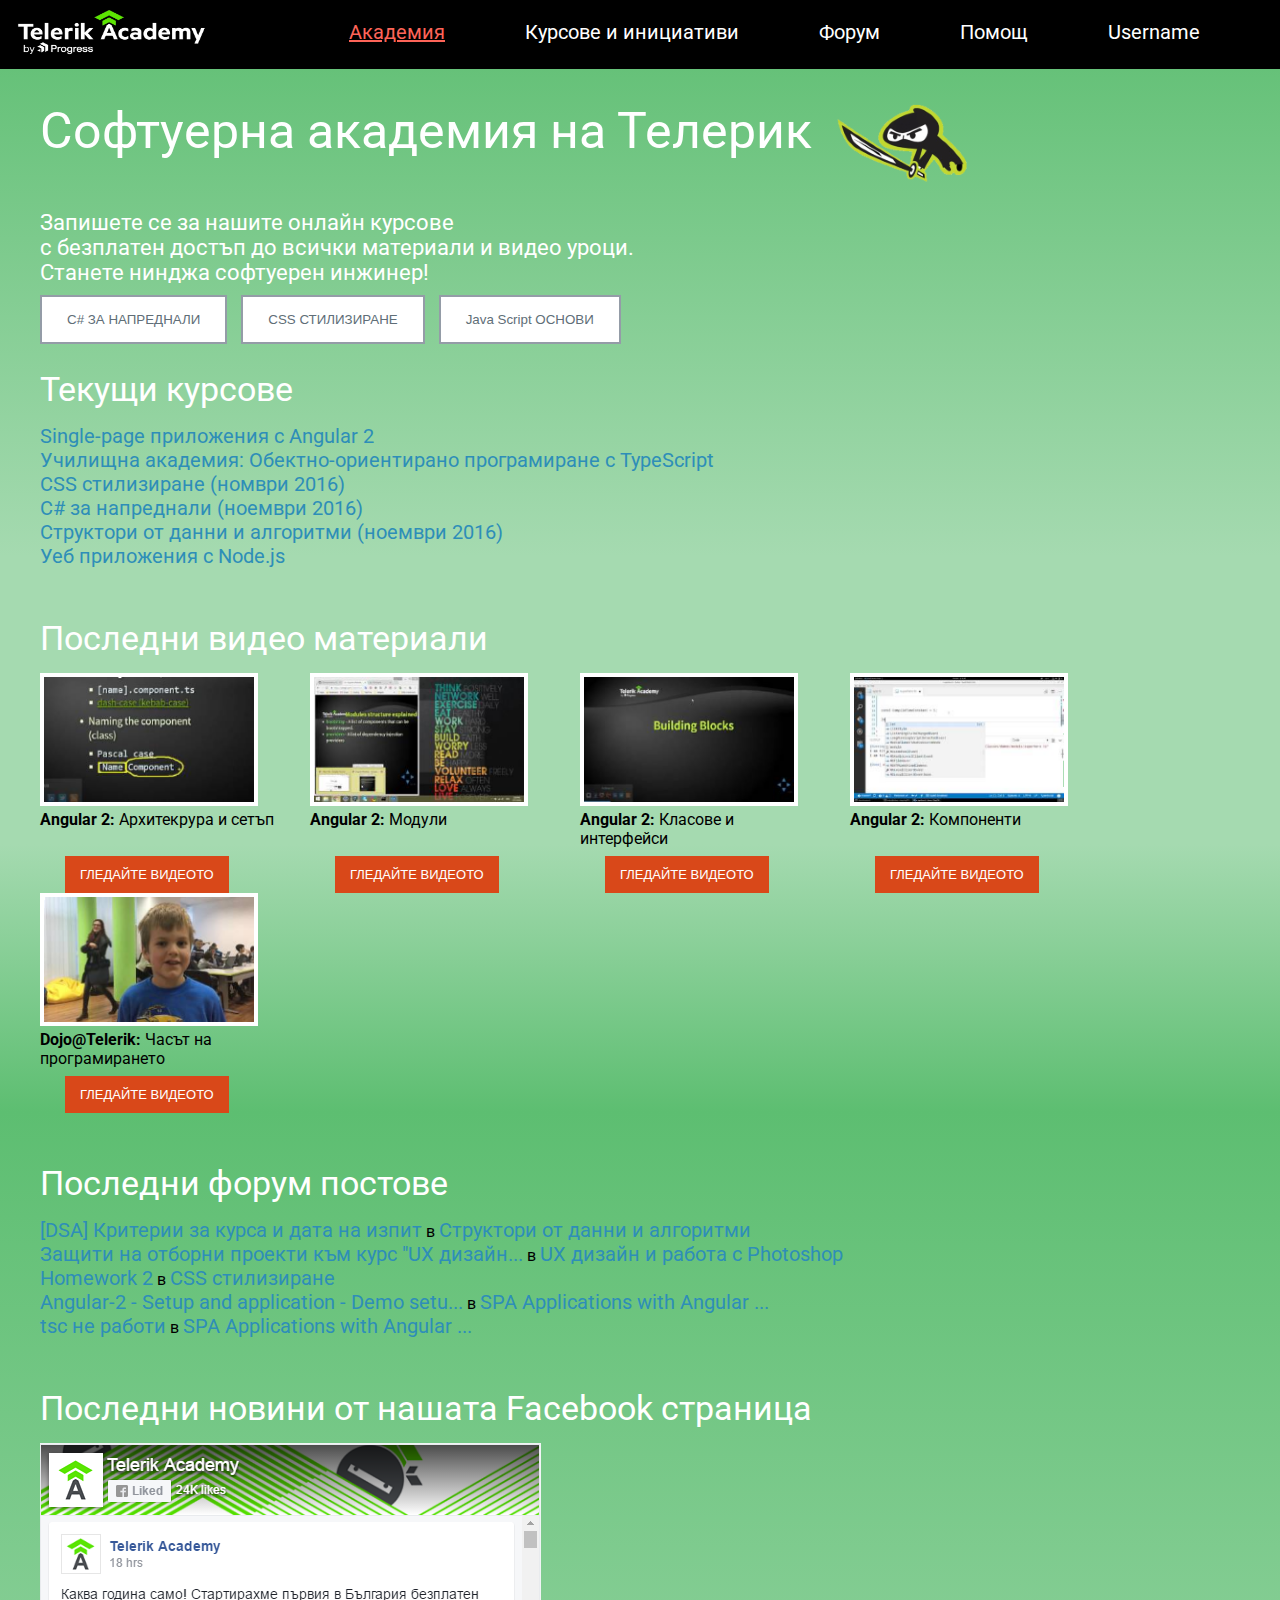
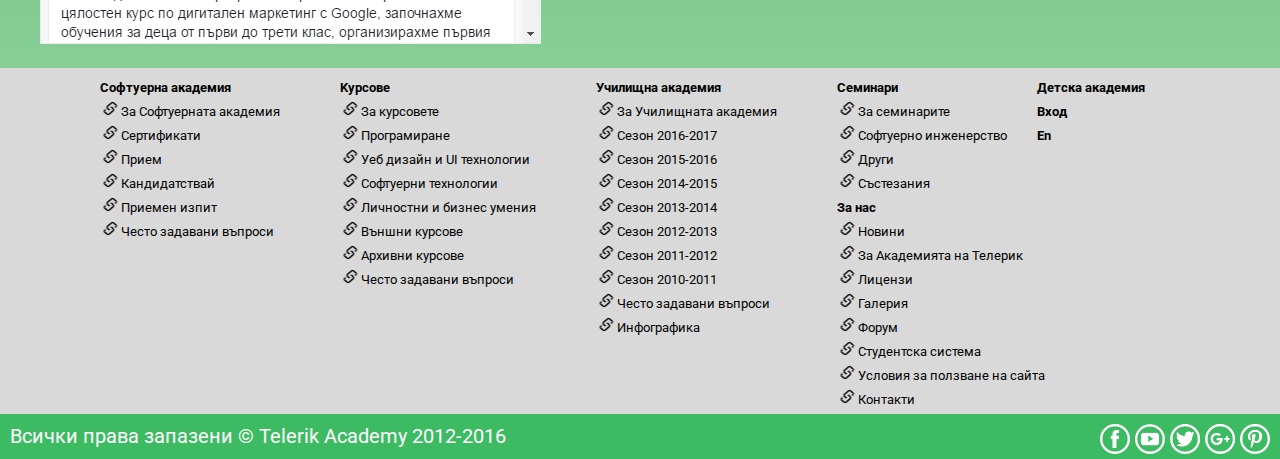
<file: HomePage/Prototype/index.html>
<!DOCTYPE html>
<html lang="en">

<head>
    <meta charset="UTF-8">
    <title>Telerik Academy</title>

    <link href="https://fonts.googleapis.com/css?family=Roboto" rel="stylesheet">

    <link rel="stylesheet" href="./styles/main.css">
</head>

<body>
    <header>
        <nav id="site-nav">
            <ul>
                <li class="left text-center">
                    <img src="./images/telerik-academy-logo.jpg" alt="academy logo" id="academy-logo-image">
                </li>
                <li class="right"><a href="#">Username</a></li>
                <li class="right"><a href="#">Помощ</a></li>
                <li class="right"><a href="#">Форум</a></li>
                <li class="right"><a href="#">Курсове и инициативи</a></li>
                <li class="right active"><a href="#">Академия</a></li>
            </ul>
            <div class="clearfix"></div>
        </nav>
    </header>
    <main>
        <h1 class="">Софтуерна академия на Телерик</h1>
        <section>
            <p>Запишете се за нашите онлайн курсове <br> с безплатен достъп до всички материали и видео уроци. <br> Станете нинджа софтуерен инжинер!</p>
            <button class="new-course-button">C# ЗА НАПРЕДНАЛИ</button>
            <button class="new-course-button">CSS СТИЛИЗИРАНЕ</button>
            <button class="new-course-button">Java Script ОСНОВИ</button>
            <h2>Текущи курсове</h2>
            <ul>
                <li>
                    <a href="#">Single-page приложения с Angular 2</a>
                </li>
                <li>
                    <a href="#">Училищна академия: Обектно-ориентирано програмиране с TypeScript</a>
                </li>
                <li>
                    <a href="#">CSS стилизиране (номври 2016)</a>
                </li>
                <li>
                    <a href="#">C# за напреднали (ноември 2016)</a>
                </li>
                <li>
                    <a href="#">Структори от данни и алгоритми (ноември 2016)</a>
                </li>
                <li>
                    <a href="#">Уеб приложения с Node.js</a>
                </li>
            </ul>
        </section>
        <section>
            <h2>Последни видео материали</h2>
            <div class="video-container">
                <figure>
                    <img src="./images/first-video-image.png" alt="video image" class="video-img">
                    <figcaption><span class="bolder">Angular 2:</span> Архитекрура и сетъп</figcaption>
                </figure>
                <button class="video-btn">ГЛЕДАЙТЕ ВИДЕОТО</button>
            </div>
            <div class="video-container">
                <figure>
                    <img src="./images/second-video-image.png" alt="video image" class="video-img">
                    <figcaption><span class="bolder">Angular 2:</span> Модули</figcaption>
                </figure>
                <button class="video-btn">ГЛЕДАЙТЕ ВИДЕОТО</button>
            </div>
            <div class="video-container">
                <figure>
                    <img src="./images/third-video-image.png" alt="video image" class="video-img">
                    <figcaption><span class="bolder">Angular 2:</span> Класове и интерфейси</figcaption>
                </figure>
                <button class="video-btn">ГЛЕДАЙТЕ ВИДЕОТО</button>
            </div>
            <div class="video-container">
                <figure>
                    <img src="./images/fourth-video-image.png" alt="video image" class="video-img">
                    <figcaption><span class="bolder">Angular 2:</span> Компоненти</figcaption>
                </figure>
                <button class="video-btn">ГЛЕДАЙТЕ ВИДЕОТО</button>
            </div>
            <div class="video-container">
                <figure>
                    <img src="./images/fifth-video-image.png" alt="video image" class="video-img">
                    <figcaption><span class="bolder">Dojo@Telerik:</span> Часът на програмирането</figcaption>
                </figure>
                <button class="video-btn">ГЛЕДАЙТЕ ВИДЕОТО</button>
            </div>
            <div class="clearfix"></div>
        </section>
        <section>
            <h2>Последни форум постове</h2>
            <ul>
                <li>
                    <a href="#">[DSA] Критерии за курса и дата на изпит</a> в
                    <a href="#">Структори от данни и алгоритми</a>
                </li>
                <li>
                    <a href="#">Защити на отборни проекти към курс "UX дизайн...</a> в
                    <a href="#">UX дизайн и работа с Photoshop</a>
                </li>
                <li>
                    <a href="#">Homework 2</a> в
                    <a href="#">CSS стилизиране</a>
                </li>
                <li>
                    <a href="#">Angular-2 - Setup and application - Demo setu...</a> в
                    <a href="#">SPA Applications with Angular ...</a>
                </li>
                <li>
                    <a href="#">tsc не работи</a> в
                    <a href="#">SPA Applications with Angular ...</a>
                </li>
            </ul>
        </section>
        <section>
            <h2>Последни новини от нашата Facebook страница</h2>
            <img src="./images/news-image.png" alt="facebook news">
        </section>
    </main>
    <footer>
        <div id="home-footer">
            <div class="left">
                <h4><a href="#" title="Софтуерна академия">Софтуерна академия</a></h4>
                <ul>
                    <li><a href="#" title="За Софтуерната академия">За Софтуерната академия</a></li>
                    <li><a href="#" title="Сертификати">Сертификати</a></li>
                    <li><a href="#" title="Прием">Прием</a></li>
                    <li><a href="#" title="Кандидатствай">Кандидатствай</a></li>
                    <li><a href="#" title="Приемен изпит">Приемен изпит</a></li>
                    <li><a href="#" title="Често задавани въпроси">Често задавани въпроси</a></li>
                </ul>
            </div>
            <div class="left">
                <h4><a href="#" title="Kурсове">Kурсове</a></h4>
                <ul>
                    <li><a href="#" title="За курсовете">За курсовете</a></li>
                    <li><a href="#" title="Програмиране">Програмиране</a></li>
                    <li><a href="#" title="Уеб дизайн и UI технологии">Уеб дизайн и UI технологии</a></li>
                    <li><a href="#" title="Софтуерни технологии">Софтуерни технологии</a></li>
                    <li><a href="#" title="Личностни и бизнес умения">Личностни и бизнес умения</a></li>
                    <li><a href="#" title="Външни курсове">Външни курсове</a></li>
                    <li><a href="#" title="Архивни курсове">Архивни курсове</a></li>
                    <li><a href="#" title="Често задавани въпроси">Често задавани въпроси</a></li>
                </ul>
            </div>
            <div class="left">
                <h4><a href="#" title="Училищна академия">Училищна академия</a></h4>
                <ul>
                    <li><a href="#" title="За Училищната академия">За Училищната академия</a></li>
                    <li><a href="#" title="Сезон 2016-2017">Сезон 2016-2017</a></li>
                    <li><a href="#" title="Сезон 2015-2016">Сезон 2015-2016</a></li>
                    <li><a href="#" title="Сезон 2014-2015">Сезон 2014-2015</a></li>
                    <li><a href="#" title="Сезон 2013-2014">Сезон 2013-2014</a></li>
                    <li><a href="#" title="Сезон 2012-2013">Сезон 2012-2013</a></li>
                    <li><a href="#" title="Сезон 2011-2012">Сезон 2011-2012</a></li>
                    <li><a href="#" title="Сезон 2010-2011">Сезон 2010-2011</a></li>
                    <li><a href="#" title="Често задавани въпроси">Често задавани въпроси</a></li>
                    <li><a href="#" title="Инфографика">Инфографика</a></li>
                </ul>
            </div>
            <div class="left">
                <h4><a href="#" title="Семинари">Семинари</a></h4>
                <ul>
                    <li><a href="#" title="За семинарите">За семинарите</a></li>
                    <li><a href="#" title="Софтуерно инженерство">Софтуерно инженерство</a></li>
                    <li><a href="#" title="Други">Други</a></li>
                    <li><a href="#" title="Състезания">Състезания</a></li>
                </ul>
            </div>
            <div class="left">
                <h4><a href="#" title="За нас">За нас</a></h4>
                <ul>
                    <li><a href="#" title="Новини">Новини</a></li>
                    <li><a href="#" title="За Академията на Телерик">За Академията на Телерик</a></li>
                    <li><a href="#" title="Лицензи">Лицензи</a></li>
                    <li><a href="#" title="Галерия">Галерия</a></li>
                    <li><a href="#" title="Форум">Форум</a></li>
                    <li><a href="#" title="Студентска система">Студентска система</a></li>
                    <li><a href="#" title="Условия за ползване на сайта">Условия за ползване на сайта</a></li>
                    <li><a href="#" title="Контакти">Контакти</a></li>
                </ul>
            </div>
            <div>
                <h4><a href="#" title="Детска академия">Детска академия</a></h4>
                <ul>
                </ul>
            </div>
            <div>
                <h4><a href="#" title="Вход">Вход</a></h4>
                <ul>
                </ul>
            </div>
            <div>
                <h4><a href="#" title="En">En</a></h4>
                <ul>
                </ul>
            </div>
            <div class="clearfix"></div>
        </div>
        <div id="site-footer">
            Всички права запазени &copy; Telerik Academy 2012-2016
            <div id="social-icons">
                <img src="./images/facebook-icon.png" alt="facebook icon" class="social-icon">
                <img src="./images/youtube-icon.png" alt="youtube icon" class="social-icon">
                <img src="./images/twitter-icon.png" alt="twitter icon" class="social-icon">
                <img src="./images/google-icon.png" alt="google icon" class="social-icon">
                <img src="./images/pinterest-icon.png" alt="pinterest icon" class="social-icon">
            </div>
        </div>
        <div class="clearfix"></div>
    </footer>
</body>

</html>
</file>
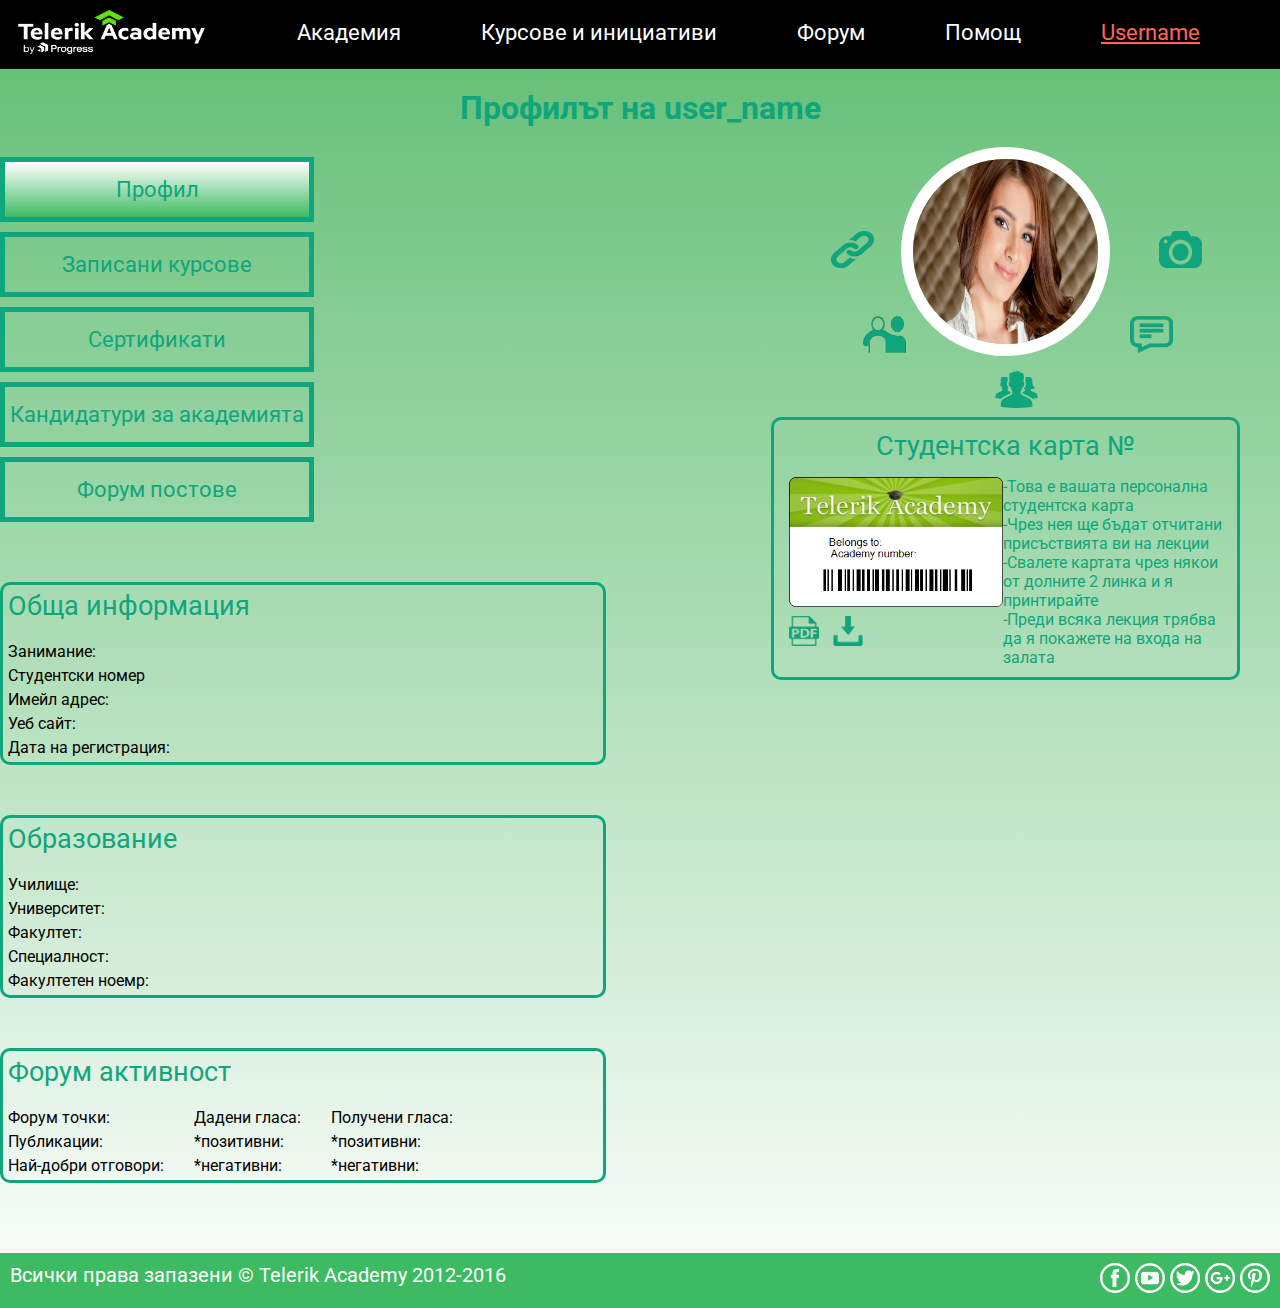
<file: ProfilePage/Prototype/index.html>
<!DOCTYPE html>
<html lang="en">

<head>
    <meta charset="UTF-8">
    <title>Профил</title>

    <link href="https://fonts.googleapis.com/css?family=Roboto" rel="stylesheet">

    <link rel="stylesheet" href="./styles/main.css">
</head>

<body>
    <header>
        <nav id="site-nav">
            <ul>
                <li class="left text-center">
                    <img src="./images/telerik-academy-logo.jpg" alt="academy logo" id="academy-logo-image">
                </li>
                <li class="right active"><a href="#">Username</a></li>
                <li class="right"><a href="#">Помощ</a></li>
                <li class="right"><a href="#">Форум</a></li>
                <li class="right"><a href="#">Курсове и инициативи</a></li>
                <li class="right"><a href="#">Академия</a></li>
            </ul>
            <div class="clearfix"></div>
        </nav>
    </header>
    <main>
        <h1 class="text-center">Профилът на user_name</h1>
        <nav id="profile-nav" class="left">
            <ul class="text-center">
                <li class="active">
                    <a href="./index.html">Профил</a>
                </li>
                <li>
                    <a href="./courses-page.html">Записани курсове</a>
                </li>
                <li>
                    <a href="./certificates-page.html">Сертификати</a>
                </li>
                <li>
                    <a href="./candidates-page..html">Кандидатури за академията</a>
                </li>
                <li>
                    <a href="./profile-forum-page.html">Форум постове</a>
                </li>
            </ul>
        </nav>
        <section id="profile-review" class="right">
            <div id="profile-img-container">
                <img src="./images/profile-image.jpg" alt="user image" id="profile-image">
                <img src="./images/link-icon.png" alt="link icon" id="link-icon" class="profile-icon">
                <img src="./images/friends-icon.png" alt="friends icon" id="friends-icon" class="profile-icon">
                <img src="./images/team-icon.png" alt="team icon" id="team-icon" class="profile-icon">
                <img src="./images/messages-icon.png" alt="messages icon" id="messages-icon" class="profile-icon">
                <img src="./images/screenshot-icon.png" alt="screenshot icon" id="screenshot-icon" class="profile-icon">
            </div>
            <div id="student-card-information">
                <h5 class="text-center">Студентска карта №</h5>
                <div class="left">
                    <img src="./images/academy-card.png" alt="student card" id="student-card-img">
                    <br>
                    <img src="./images/pdf-icon.png" alt="pdf icon" class="small-icon">
                    <img src="./images/download-icon.png" alt="download icon" class="small-icon">
                </div>
                <div class="right">
                    <ul>
                        <li>
                            -Това е вашата персонална <br> студентска карта
                        </li>
                        <li>
                            -Чрез нея ще бъдат отчитани <br> присъствията ви на лекции
                        </li>
                        <li>
                            -Свалете картата чрез някои <br> от долните 2 линка и я <br> принтирайте
                        </li>
                        <li>
                            -Преди всяка лекция трябва <br> да я покажете на входа на <br> залата
                        </li>
                    </ul>
                </div>
                <div class="clearfix"></div>
            </div>
        </section>
        <section id="page-information" class="left">
            <div class="green-border">
                <h5>Обща информация</h5>
                <p>Занимание:</p>
                <p>Студентски номер</p>
                <p>Имейл адрес:</p>
                <p>Уеб сайт:</p>
                <p>Дата на регистрация:</p>
            </div>
            <div class="green-border">
                <h5>Образование</h5>
                <p>Училище:</p>
                <p>Университет:</p>
                <p>Факултет:</p>
                <p>Специалност:</p>
                <p>Факултетен ноемр:</p>
            </div>
            <div class="green-border">
                <h5>Форум активност</h5>
                <div class="left">
                    <p>Форум точки:</p>
                    <p>Публикации:</p>
                    <p>Най-добри отговори:</p>
                </div>
                <div class="left">
                    <p>Дадени гласа:</p>
                    <p>*позитивни:</p>
                    <p>*негативни:</p>
                </div>
                <div class="left">
                    <p>Получени гласа:</p>
                    <p>*позитивни:</p>
                    <p>*негативни:</p>
                </div>
                <div class="clearfix"></div>
            </div>
        </section>
        <div class="clearfix"></div>
    </main>
    <footer>
        Всички права запазени &copy; Telerik Academy 2012-2016
        <div id="social-icons">
            <img src="./images/facebook-icon.png" alt="facebook icon" class="social-icon">
            <img src="./images/youtube-icon.png" alt="youtube icon" class="social-icon">
            <img src="./images/twitter-icon.png" alt="twitter icon" class="social-icon">
            <img src="./images/google-icon.png" alt="google icon" class="social-icon">
            <img src="./images/pinterest-icon.png" alt="pinterest icon" class="social-icon">
        </div>
        <div class="clearfix"></div>
    </footer>
</body>

</html>
</file>
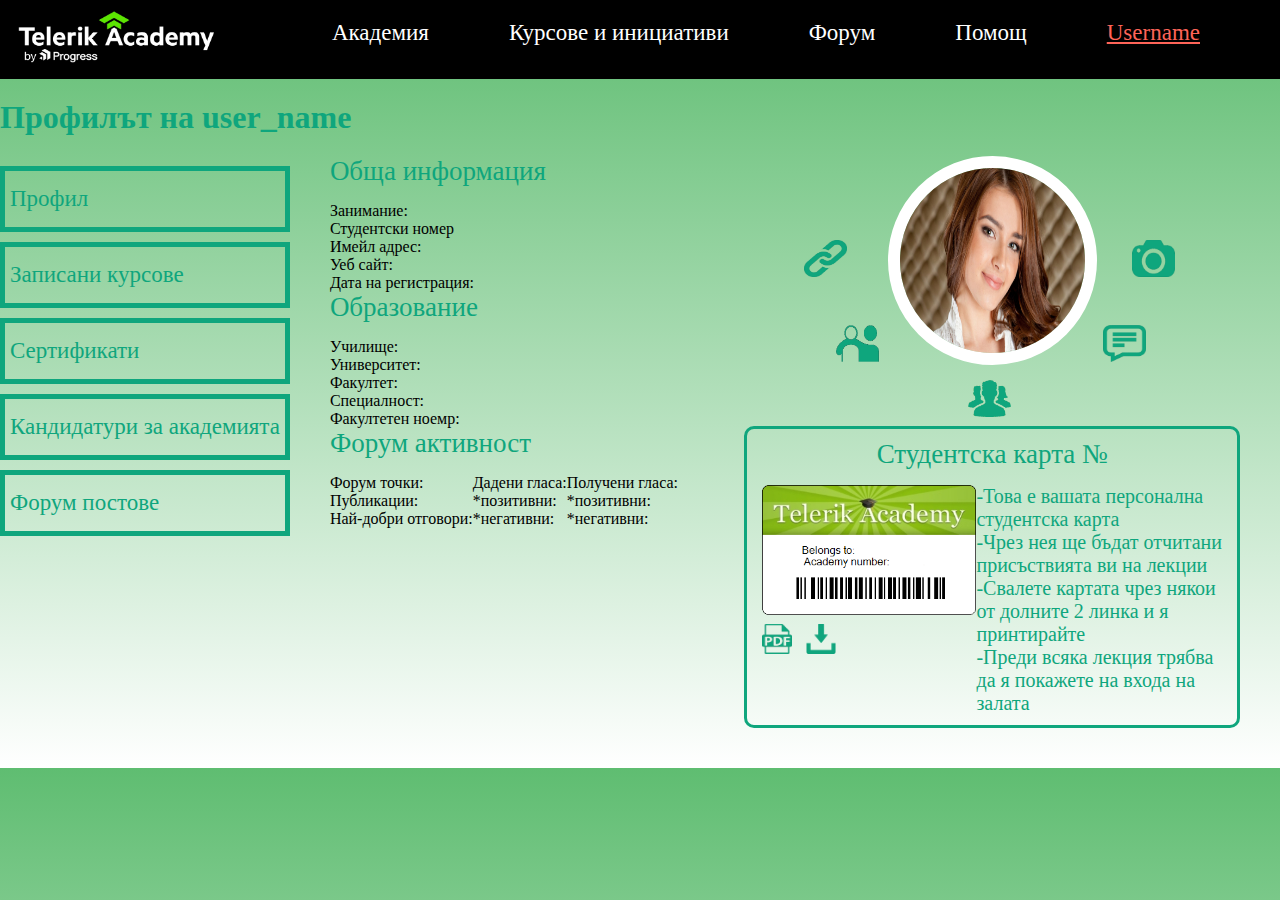
<file: ProfilePage/Prototype/Desktop/index.html>
<!DOCTYPE html>
<html lang="en">

<head>
    <meta charset="UTF-8">
    <title>Профил</title>
    <link rel="stylesheet" href="./styles/main.css">
</head>

<body>
    <header>
        <nav id="site-nav">
            <ul>
                <li class="left center-text">
                    <img src="./images/telerik-academy-logo.jpg" alt="academy-image" id="academy-logo-image">
                </li>
                <li class="right active"><a href="#">Username</a></li>
                <li class="right"><a href="#">Помощ</a></li>
                <li class="right"><a href="#">Форум</a></li>
                <li class="right"><a href="#">Курсове и инициативи</a></li>
                <li class="right"><a href="#">Академия</a></li>
            </ul>
            <div class="clearfix"></div>
        </nav>
    </header>
    <main>
        <h1 class="center-text">Профилът на user_name</h1>
        <nav id="profile-nav" class="left">
            <ul class="center-text">
                <li>
                    <a href="#">Профил</a>
                </li>
                <li>
                    <a href="#">Записани курсове</a>
                </li>
                <li>
                    <a href="#">Сертификати</a>
                </li>
                <li>
                    <a href="#">Кандидатури за академията</a>
                </li>
                <li>
                    <a href="#">Форум постове</a>
                </li>
            </ul>
        </nav>
        <section id="profile-review" class="right">
            <div id="profile-img-container">
                <img src="./images/profile-image.jpg" alt="profile-image" id="profile-image">
                <img src="./images/link-icon.png" alt="link-icon" id="link-icon" class="profile-icon">
                <img src="./images/friends-icon.png" alt="friends-icon" id="friends-icon" class="profile-icon">
                <img src="./images/team-icon.png" alt="friends-icon" id="team-icon" class="profile-icon">
                <img src="./images/messages-icon.png" alt="friends-icon" id="messages-icon" class="profile-icon">
                <img src="./images/screenshot-icon.png" alt="friends-icon" id="screenshot-icon" class="profile-icon">
            </div>
            <div id="student-card-information">
                <h5 class="text-center">Студентска карта №</h5>
                <div class="left">
                    <img src="./images/academy-card.png" alt="student-card" id="student-card-img">
                    <br>
                    <img src="./images/pdf-icon.png" alt="pdf" class="small-icon">
                    <img src="./images/download-icon.png" alt="download" class="small-icon">
                </div>
                <div class="right">
                    <ul>
                        <li>
                            -Това е вашата персонална <br> студентска карта
                        </li>
                        <li>
                            -Чрез нея ще бъдат отчитани <br> присъствията ви на лекции
                        </li>
                        <li>
                            -Свалете картата чрез някои <br> от долните 2 линка и я <br> принтирайте
                        </li>
                        <li>
                            -Преди всяка лекция трябва <br> да я покажете на входа на <br> залата
                        </li>
                    </ul>
                </div>
                <div class="clearfix"></div>
            </div>
        </section>
        <section id="profile-information" class="left">
            <div class="green-border">
                <h5>Обща информация</h5>
                <p>Занимание:</p>
                <p>Студентски номер</p>
                <p>Имейл адрес:</p>
                <p>Уеб сайт:</p>
                <p>Дата на регистрация:</p>
            </div>
            <div class="green-border">
                <h5>Образование</h5>
                <p>Училище:</p>
                <p>Университет:</p>
                <p>Факултет:</p>
                <p>Специалност:</p>
                <p>Факултетен ноемр:</p>
            </div>
            <div class="green-border">
                <h5>Форум активност</h5>
                <div class="left">
                    <p>Форум точки:</p>
                    <p>Публикации:</p>
                    <p>Най-добри отговори:</p>
                </div>
                <div class="left">
                    <p>Дадени гласа:</p>
                    <p>*позитивни:</p>
                    <p>*негативни:</p>
                </div>
                <div class="left">
                    <p>Получени гласа:</p>
                    <p>*позитивни:</p>
                    <p>*негативни:</p>
                </div>
                <div class="clearfix"></div>
            </div>
        </section>
    </main>
    <!--footer-->
</body>

</html>
</file>
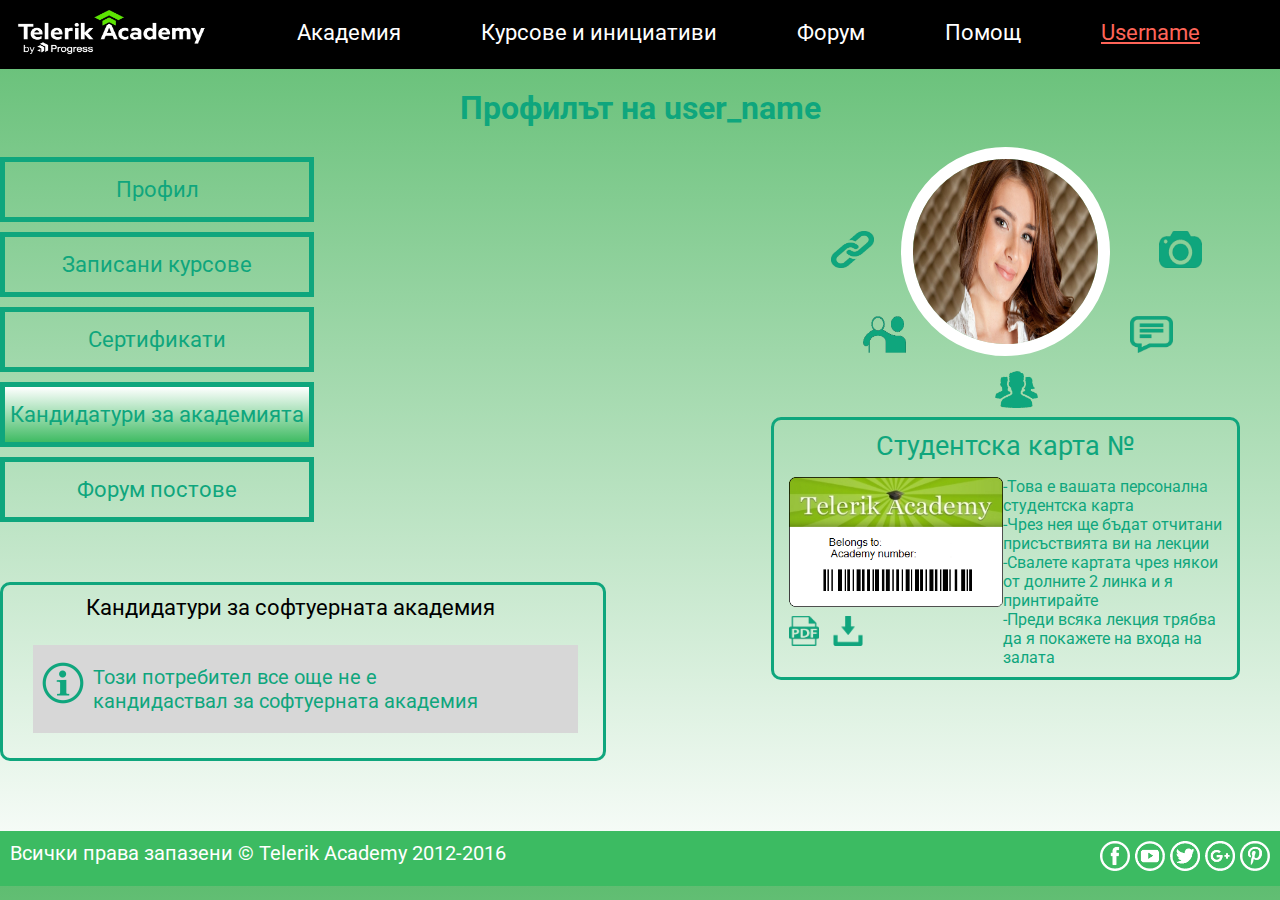
<file: ProfilePage/Prototype/candidates-page..html>
<!DOCTYPE html>
<html lang="en">

<head>
    <meta charset="UTF-8">
    <title>Профил</title>

    <link href="https://fonts.googleapis.com/css?family=Roboto" rel="stylesheet">

    <link rel="stylesheet" href="./styles/main.css">
</head>

<body>
    <header>
        <nav id="site-nav">
            <ul>
                <li class="left text-center">
                    <img src="./images/telerik-academy-logo.jpg" alt="academy logo" id="academy-logo-image">
                </li>
                <li class="right active"><a href="#">Username</a></li>
                <li class="right"><a href="#">Помощ</a></li>
                <li class="right"><a href="#">Форум</a></li>
                <li class="right"><a href="#">Курсове и инициативи</a></li>
                <li class="right"><a href="#">Академия</a></li>
            </ul>
            <div class="clearfix"></div>
        </nav>
    </header>
    <main>
        <h1 class="text-center">Профилът на user_name</h1>
        <nav id="profile-nav" class="left">
            <ul class="text-center">
                <li>
                    <a href="./index.html">Профил</a>
                </li>
                <li>
                    <a href="./courses-page.html">Записани курсове</a>
                </li>
                <li>
                    <a href="./certificates-page.html">Сертификати</a>
                </li>
                <li class="active">
                    <a href="./candidates-page..html">Кандидатури за академията</a>
                </li>
                <li>
                    <a href="./profile-forum-page.html">Форум постове</a>
                </li>
            </ul>
        </nav>
        <section id="profile-review" class="right">
            <div id="profile-img-container">
                <img src="./images/profile-image.jpg" alt="user image" id="profile-image">
                <img src="./images/link-icon.png" alt="link icon" id="link-icon" class="profile-icon">
                <img src="./images/friends-icon.png" alt="friends icon" id="friends-icon" class="profile-icon">
                <img src="./images/team-icon.png" alt="team icon" id="team-icon" class="profile-icon">
                <img src="./images/messages-icon.png" alt="messages icon" id="messages-icon" class="profile-icon">
                <img src="./images/screenshot-icon.png" alt="screenshot icon" id="screenshot-icon" class="profile-icon">
            </div>
            <div id="student-card-information">
                <h5 class="text-center">Студентска карта №</h5>
                <div class="left">
                    <img src="./images/academy-card.png" alt="student card" id="student-card-img">
                    <br>
                    <img src="./images/pdf-icon.png" alt="pdf icon" class="small-icon">
                    <img src="./images/download-icon.png" alt="download icon" class="small-icon">
                </div>
                <div class="right">
                    <ul>
                        <li>
                            -Това е вашата персонална <br> студентска карта
                        </li>
                        <li>
                            -Чрез нея ще бъдат отчитани <br> присъствията ви на лекции
                        </li>
                        <li>
                            -Свалете картата чрез някои <br> от долните 2 линка и я <br> принтирайте
                        </li>
                        <li>
                            -Преди всяка лекция трябва <br> да я покажете на входа на <br> залата
                        </li>
                    </ul>
                </div>
                <div class="clearfix"></div>
            </div>
        </section>
        <section id="page-information" class="left">
            <div>
                <p id="information-title" class="text-center">Кандидатури за софтуерната академия</p>
                <div id="empty-information-message">
                    <p>Този потребител все още не е кандидаствал за софтуерната академия</p>
                </div>
            </div>
        </section>
        <div class="clearfix"></div>
    </main>
    <footer>
        Всички права запазени &copy; Telerik Academy 2012-2016
        <div id="social-icons">
            <img src="./images/facebook-icon.png" alt="facebook icon" class="social-icon">
            <img src="./images/youtube-icon.png" alt="youtube icon" class="social-icon">
            <img src="./images/twitter-icon.png" alt="twitter icon" class="social-icon">
            <img src="./images/google-icon.png" alt="google icon" class="social-icon">
            <img src="./images/pinterest-icon.png" alt="pinterest icon" class="social-icon">
        </div>
        <div class="clearfix"></div>
    </footer>
</body>

</html>
</file>
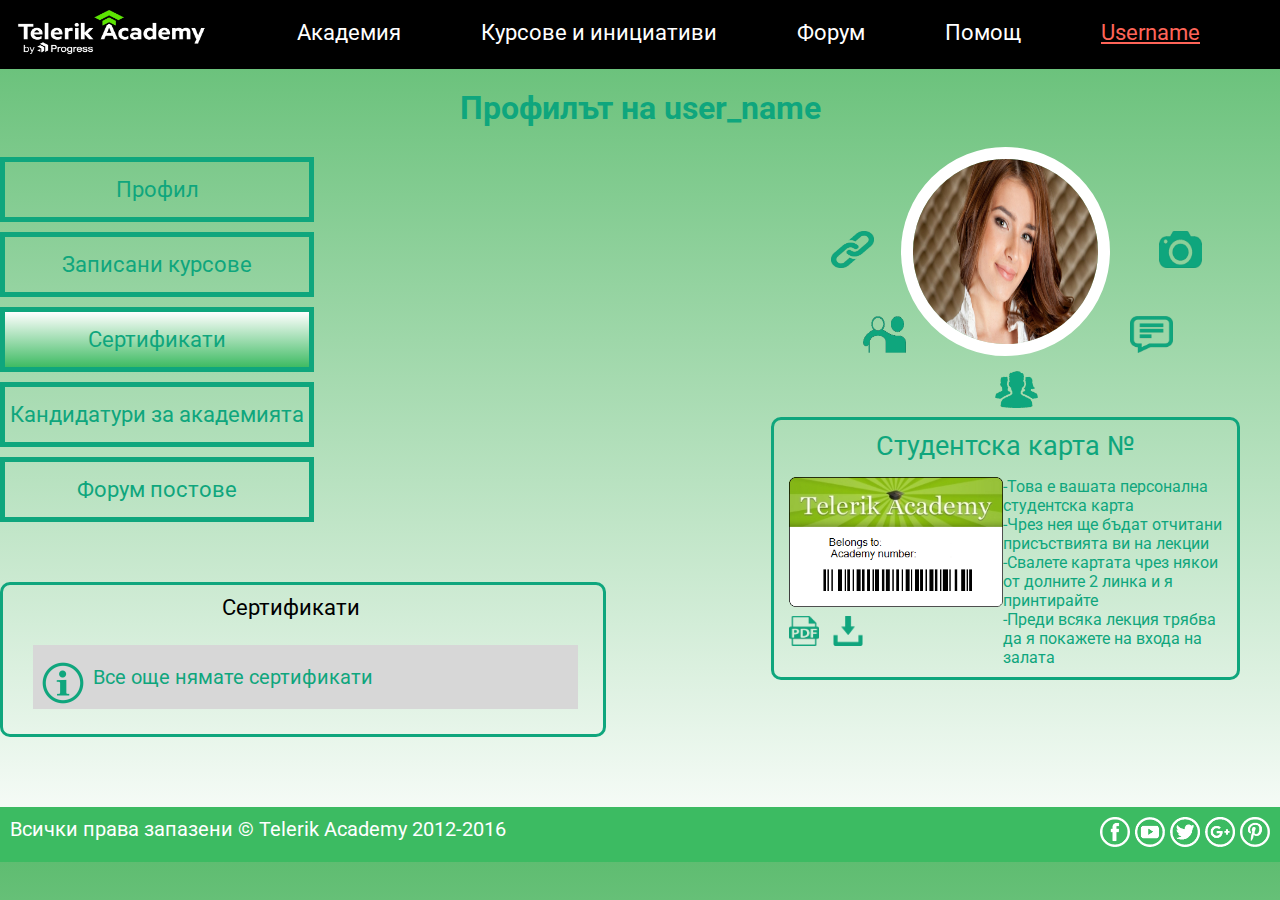
<file: ProfilePage/Prototype/certificates-page.html>
<!DOCTYPE html>
<html lang="en">

<head>
    <meta charset="UTF-8">
    <title>Профил</title>

    <link href="https://fonts.googleapis.com/css?family=Roboto" rel="stylesheet">

    <link rel="stylesheet" href="./styles/main.css">
</head>

<body>
    <header>
        <nav id="site-nav">
            <ul>
                <li class="left text-center">
                    <img src="./images/telerik-academy-logo.jpg" alt="academy logo" id="academy-logo-image">
                </li>
                <li class="right active"><a href="#">Username</a></li>
                <li class="right"><a href="#">Помощ</a></li>
                <li class="right"><a href="#">Форум</a></li>
                <li class="right"><a href="#">Курсове и инициативи</a></li>
                <li class="right"><a href="#">Академия</a></li>
            </ul>
            <div class="clearfix"></div>
        </nav>
    </header>
    <main>
        <h1 class="text-center">Профилът на user_name</h1>
        <nav id="profile-nav" class="left">
            <ul class="text-center">
                <li>
                    <a href="./index.html">Профил</a>
                </li>
                <li>
                    <a href="./courses-page.html">Записани курсове</a>
                </li>
                <li class="active">
                    <a href="./certificates-page.html">Сертификати</a>
                </li>
                <li>
                    <a href="./candidates-page..html">Кандидатури за академията</a>
                </li>
                <li>
                    <a href="./profile-forum-page.html">Форум постове</a>
                </li>
            </ul>
        </nav>
        <section id="profile-review" class="right">
            <div id="profile-img-container">
                <img src="./images/profile-image.jpg" alt="user image" id="profile-image">
                <img src="./images/link-icon.png" alt="link icon" id="link-icon" class="profile-icon">
                <img src="./images/friends-icon.png" alt="friends icon" id="friends-icon" class="profile-icon">
                <img src="./images/team-icon.png" alt="team icon" id="team-icon" class="profile-icon">
                <img src="./images/messages-icon.png" alt="messages icon" id="messages-icon" class="profile-icon">
                <img src="./images/screenshot-icon.png" alt="screenshot icon" id="screenshot-icon" class="profile-icon">
            </div>
            <div id="student-card-information">
                <h5 class="text-center">Студентска карта №</h5>
                <div class="left">
                    <img src="./images/academy-card.png" alt="student card" id="student-card-img">
                    <br>
                    <img src="./images/pdf-icon.png" alt="pdf icon" class="small-icon">
                    <img src="./images/download-icon.png" alt="download icon" class="small-icon">
                </div>
                <div class="right">
                    <ul>
                        <li>
                            -Това е вашата персонална <br> студентска карта
                        </li>
                        <li>
                            -Чрез нея ще бъдат отчитани <br> присъствията ви на лекции
                        </li>
                        <li>
                            -Свалете картата чрез някои <br> от долните 2 линка и я <br> принтирайте
                        </li>
                        <li>
                            -Преди всяка лекция трябва <br> да я покажете на входа на <br> залата
                        </li>
                    </ul>
                </div>
                <div class="clearfix"></div>
            </div>
        </section>
        <section id="page-information" class="left">
            <div>
                <p id="information-title" class="text-center">Сертификати</p>
                <div id="empty-information-message">
                    <p>Все още нямате сертификати</p>
                </div>
            </div>
        </section>
        <div class="clearfix"></div>
    </main>
    <footer>
        Всички права запазени &copy; Telerik Academy 2012-2016
        <div id="social-icons">
            <img src="./images/facebook-icon.png" alt="facebook icon" class="social-icon">
            <img src="./images/youtube-icon.png" alt="youtube icon" class="social-icon">
            <img src="./images/twitter-icon.png" alt="twitter icon" class="social-icon">
            <img src="./images/google-icon.png" alt="google icon" class="social-icon">
            <img src="./images/pinterest-icon.png" alt="pinterest icon" class="social-icon">
        </div>
        <div class="clearfix"></div>
    </footer>
</body>

</html>
</file>
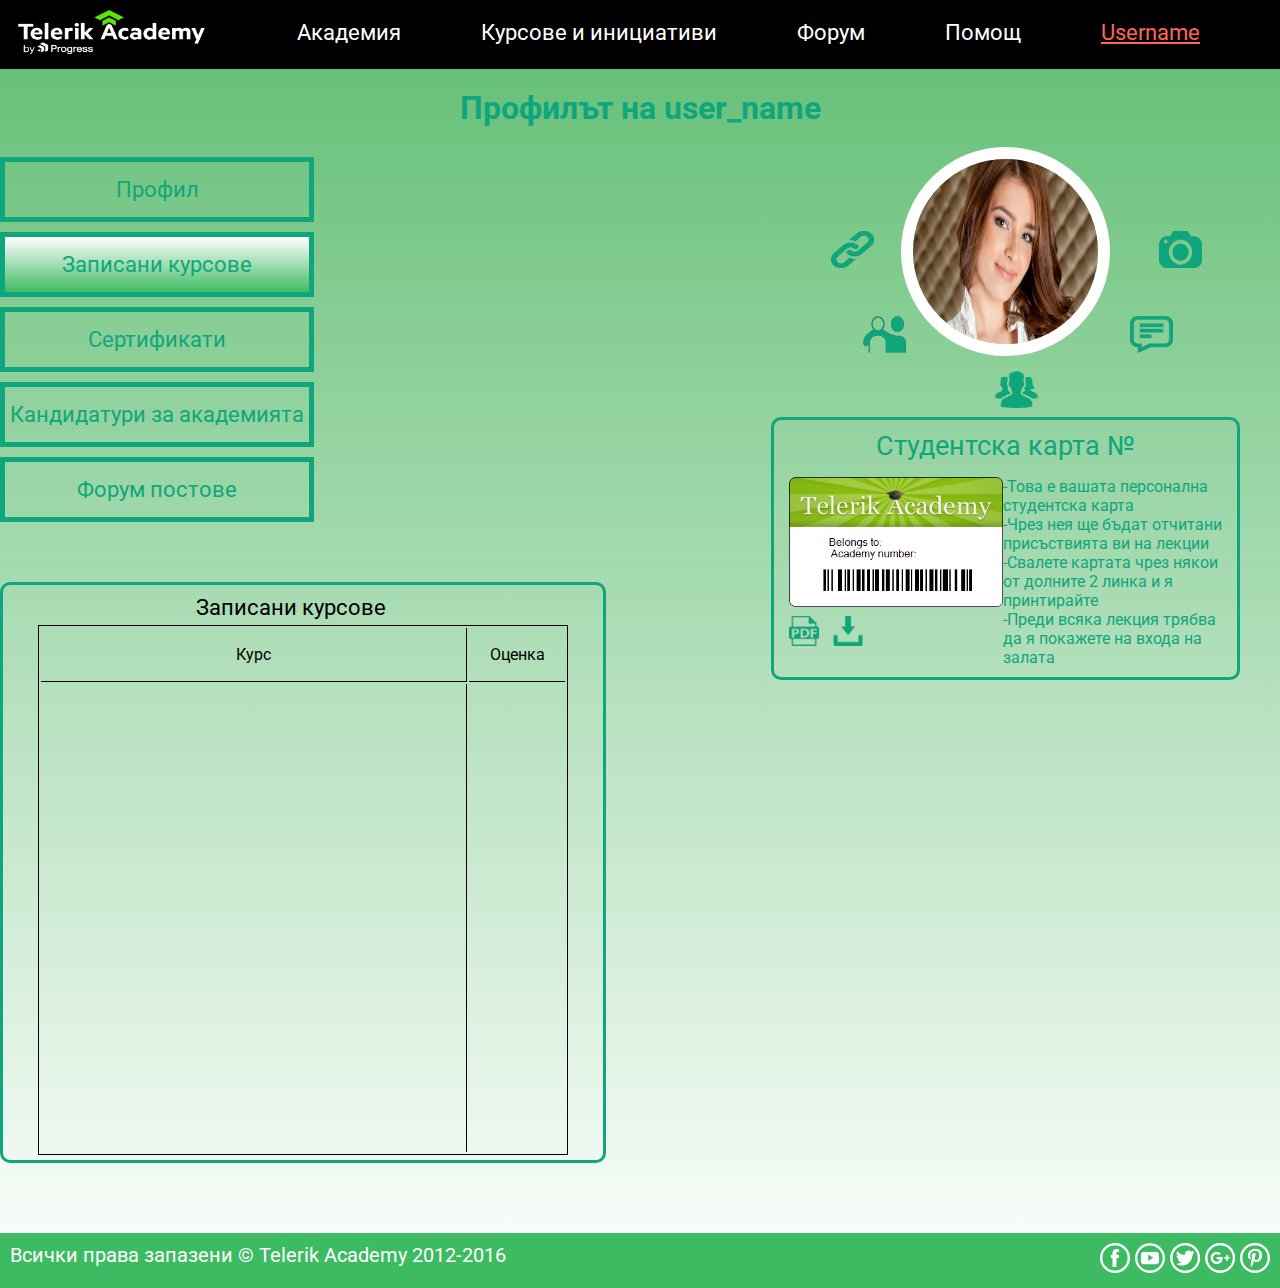
<file: ProfilePage/Prototype/courses-page.html>
<!DOCTYPE html>
<html lang="en">

<head>
    <meta charset="UTF-8">
    <title>Профил</title>

    <link href="https://fonts.googleapis.com/css?family=Roboto" rel="stylesheet">

    <link rel="stylesheet" href="./styles/main.css">
</head>

<body>
    <header>
        <nav id="site-nav">
            <ul>
                <li class="left text-center">
                    <img src="./images/telerik-academy-logo.jpg" alt="academy logo" id="academy-logo-image">
                </li>
                <li class="right active"><a href="#">Username</a></li>
                <li class="right"><a href="#">Помощ</a></li>
                <li class="right"><a href="#">Форум</a></li>
                <li class="right"><a href="#">Курсове и инициативи</a></li>
                <li class="right"><a href="#">Академия</a></li>
            </ul>
            <div class="clearfix"></div>
        </nav>
    </header>
    <main>
        <h1 class="text-center">Профилът на user_name</h1>
        <nav id="profile-nav" class="left">
            <ul class="text-center">
                <li>
                    <a href="./index.html">Профил</a>
                </li>
                <li class="active">
                    <a href="./courses-page.html">Записани курсове</a>
                </li>
                <li>
                    <a href="./certificates-page.html">Сертификати</a>
                </li>
                <li>
                    <a href="./candidates-page..html">Кандидатури за академията</a>
                </li>
                <li>
                    <a href="./profile-forum-page.html">Форум постове</a>
                </li>
            </ul>
        </nav>
        <section id="profile-review" class="right">
            <div id="profile-img-container">
                <img src="./images/profile-image.jpg" alt="user image" id="profile-image">
                <img src="./images/link-icon.png" alt="link icon" id="link-icon" class="profile-icon">
                <img src="./images/friends-icon.png" alt="friends icon" id="friends-icon" class="profile-icon">
                <img src="./images/team-icon.png" alt="team icon" id="team-icon" class="profile-icon">
                <img src="./images/messages-icon.png" alt="messages icon" id="messages-icon" class="profile-icon">
                <img src="./images/screenshot-icon.png" alt="screenshot icon" id="screenshot-icon" class="profile-icon">
            </div>
            <div id="student-card-information">
                <h5 class="text-center">Студентска карта №</h5>
                <div class="left">
                    <img src="./images/academy-card.png" alt="student card" id="student-card-img">
                    <br>
                    <img src="./images/pdf-icon.png" alt="pdf icon" class="small-icon">
                    <img src="./images/download-icon.png" alt="download icon" class="small-icon">
                </div>
                <div class="right">
                    <ul>
                        <li>
                            -Това е вашата персонална <br> студентска карта
                        </li>
                        <li>
                            -Чрез нея ще бъдат отчитани <br> присъствията ви на лекции
                        </li>
                        <li>
                            -Свалете картата чрез някои <br> от долните 2 линка и я <br> принтирайте
                        </li>
                        <li>
                            -Преди всяка лекция трябва <br> да я покажете на входа на <br> залата
                        </li>
                    </ul>
                </div>
                <div class="clearfix"></div>
            </div>
        </section>
        <section id="page-information" class="left">
            <div>
                <p id="information-title" class="text-center">Записани курсове</p>
                <table id="courses-table">
                    <thead>
                        <tr>
                            <th>Курс</th>
                            <th>Оценка</th>
                        </tr>
                    </thead>
                    <tbody>
                        <tr>
                            <td></td>
                            <td></td>
                        </tr>
                    </tbody>
                </table>
            </div>
        </section>
        <div class="clearfix"></div>
    </main>
    <footer>
        Всички права запазени &copy; Telerik Academy 2012-2016
        <div id="social-icons">
            <img src="./images/facebook-icon.png" alt="facebook icon" class="social-icon">
            <img src="./images/youtube-icon.png" alt="youtube icon" class="social-icon">
            <img src="./images/twitter-icon.png" alt="twitter icon" class="social-icon">
            <img src="./images/google-icon.png" alt="google icon" class="social-icon">
            <img src="./images/pinterest-icon.png" alt="pinterest icon" class="social-icon">
        </div>
        <div class="clearfix"></div>
    </footer>
</body>

</html>
</file>
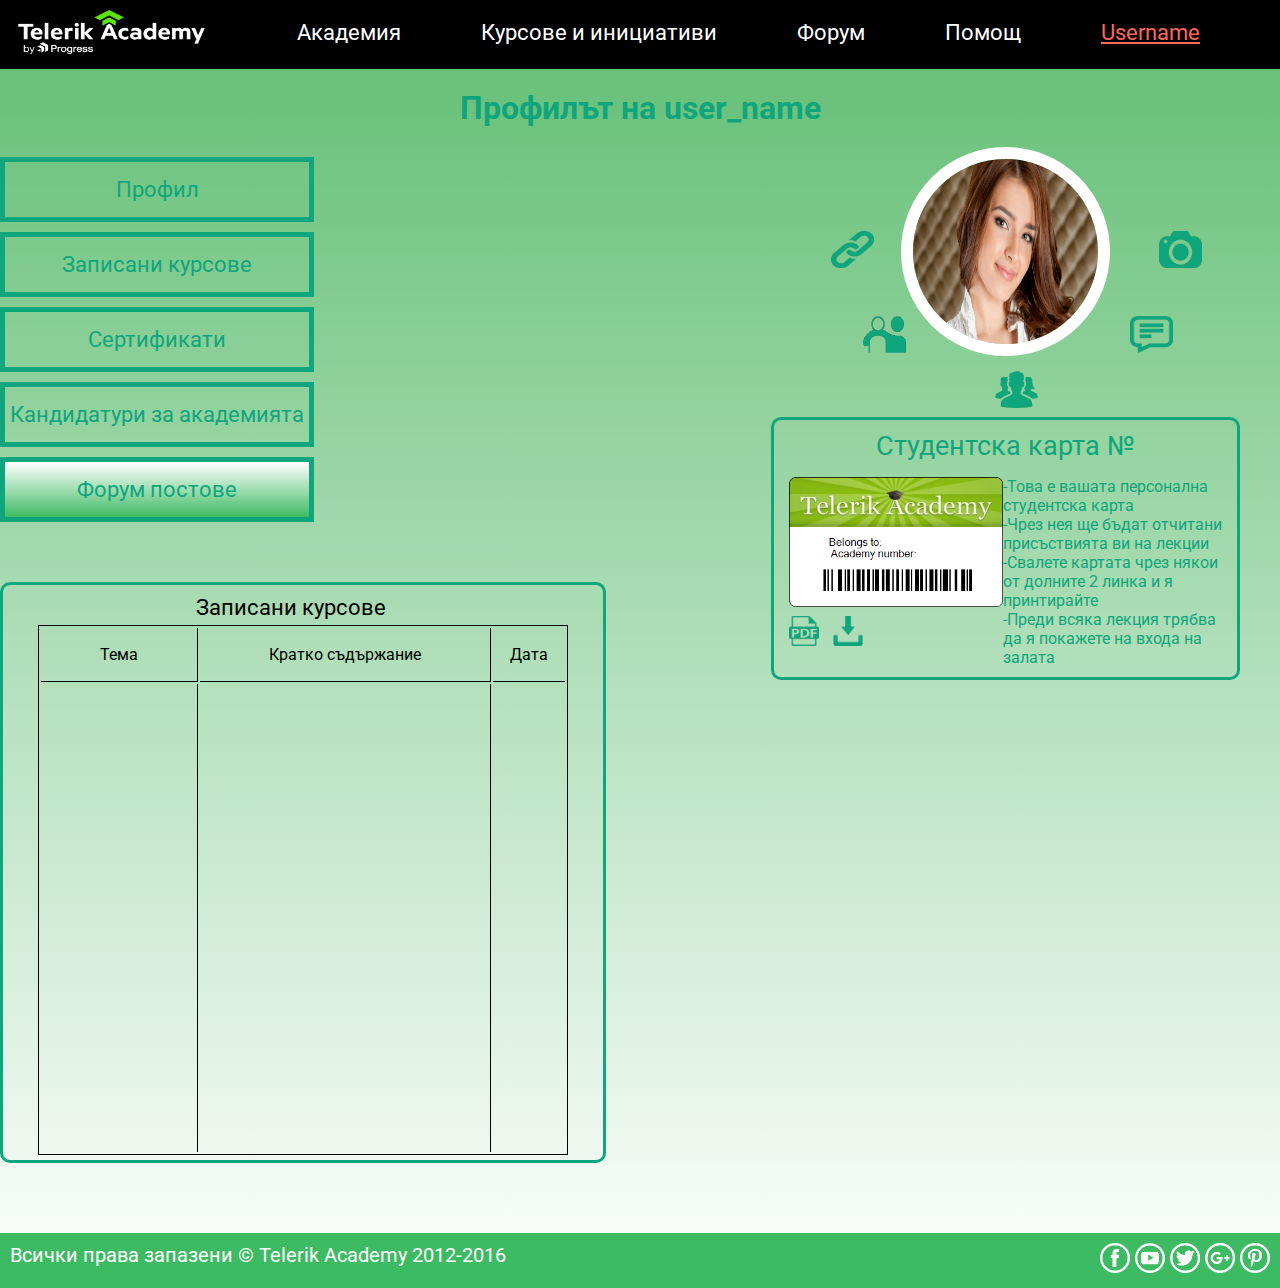
<file: ProfilePage/Prototype/profile-forum-page.html>
<!DOCTYPE html>
<html lang="en">

<head>
    <meta charset="UTF-8">
    <title>Профил</title>

    <link href="https://fonts.googleapis.com/css?family=Roboto" rel="stylesheet">

    <link rel="stylesheet" href="./styles/main.css">
</head>

<body>
    <header>
        <nav id="site-nav">
            <ul>
                <li class="left text-center">
                    <img src="./images/telerik-academy-logo.jpg" alt="academy logo" id="academy-logo-image">
                </li>
                <li class="right active"><a href="#">Username</a></li>
                <li class="right"><a href="#">Помощ</a></li>
                <li class="right"><a href="#">Форум</a></li>
                <li class="right"><a href="#">Курсове и инициативи</a></li>
                <li class="right"><a href="#">Академия</a></li>
            </ul>
            <div class="clearfix"></div>
        </nav>
    </header>
    <main>
        <h1 class="text-center">Профилът на user_name</h1>
        <nav id="profile-nav" class="left">
            <ul class="text-center">
                <li>
                    <a href="./index.html">Профил</a>
                </li>
                <li>
                    <a href="./courses-page.html">Записани курсове</a>
                </li>
                <li>
                    <a href="./certificates-page.html">Сертификати</a>
                </li>
                <li>
                    <a href="./candidates-page..html">Кандидатури за академията</a>
                </li>
                <li class="active">
                    <a href="./profile-forum-page.html">Форум постове</a>
                </li>
            </ul>
        </nav>
        <section id="profile-review" class="right">
            <div id="profile-img-container">
                <img src="./images/profile-image.jpg" alt="user image" id="profile-image">
                <img src="./images/link-icon.png" alt="link icon" id="link-icon" class="profile-icon">
                <img src="./images/friends-icon.png" alt="friends icon" id="friends-icon" class="profile-icon">
                <img src="./images/team-icon.png" alt="team icon" id="team-icon" class="profile-icon">
                <img src="./images/messages-icon.png" alt="messages icon" id="messages-icon" class="profile-icon">
                <img src="./images/screenshot-icon.png" alt="screenshot icon" id="screenshot-icon" class="profile-icon">
            </div>
            <div id="student-card-information">
                <h5 class="text-center">Студентска карта №</h5>
                <div class="left">
                    <img src="./images/academy-card.png" alt="student card" id="student-card-img">
                    <br>
                    <img src="./images/pdf-icon.png" alt="pdf icon" class="small-icon">
                    <img src="./images/download-icon.png" alt="download icon" class="small-icon">
                </div>
                <div class="right">
                    <ul>
                        <li>
                            -Това е вашата персонална <br> студентска карта
                        </li>
                        <li>
                            -Чрез нея ще бъдат отчитани <br> присъствията ви на лекции
                        </li>
                        <li>
                            -Свалете картата чрез някои <br> от долните 2 линка и я <br> принтирайте
                        </li>
                        <li>
                            -Преди всяка лекция трябва <br> да я покажете на входа на <br> залата
                        </li>
                    </ul>
                </div>
                <div class="clearfix"></div>
            </div>
        </section>
        <section id="page-information" class="left">
            <div>
                <p id="information-title" class="text-center">Записани курсове</p>
                <table id="forum-posts-table">
                    <thead>
                        <tr>
                            <th>Тема</th>
                            <th>Кратко съдържание</th>
                            <th>Дата</th>
                        </tr>
                    </thead>
                    <tbody>
                        <tr>
                            <td></td>
                            <td></td>
                            <td></td>
                        </tr>
                    </tbody>
                </table>
            </div>
        </section>
        <div class="clearfix"></div>
    </main>
    <footer>
        Всички права запазени &copy; Telerik Academy 2012-2016
        <div id="social-icons">
            <img src="./images/facebook-icon.png" alt="facebook icon" class="social-icon">
            <img src="./images/youtube-icon.png" alt="youtube icon" class="social-icon">
            <img src="./images/twitter-icon.png" alt="twitter icon" class="social-icon">
            <img src="./images/google-icon.png" alt="google icon" class="social-icon">
            <img src="./images/pinterest-icon.png" alt="pinterest icon" class="social-icon">
        </div>
        <div class="clearfix"></div>
    </footer>
</body>

</html>
</file>
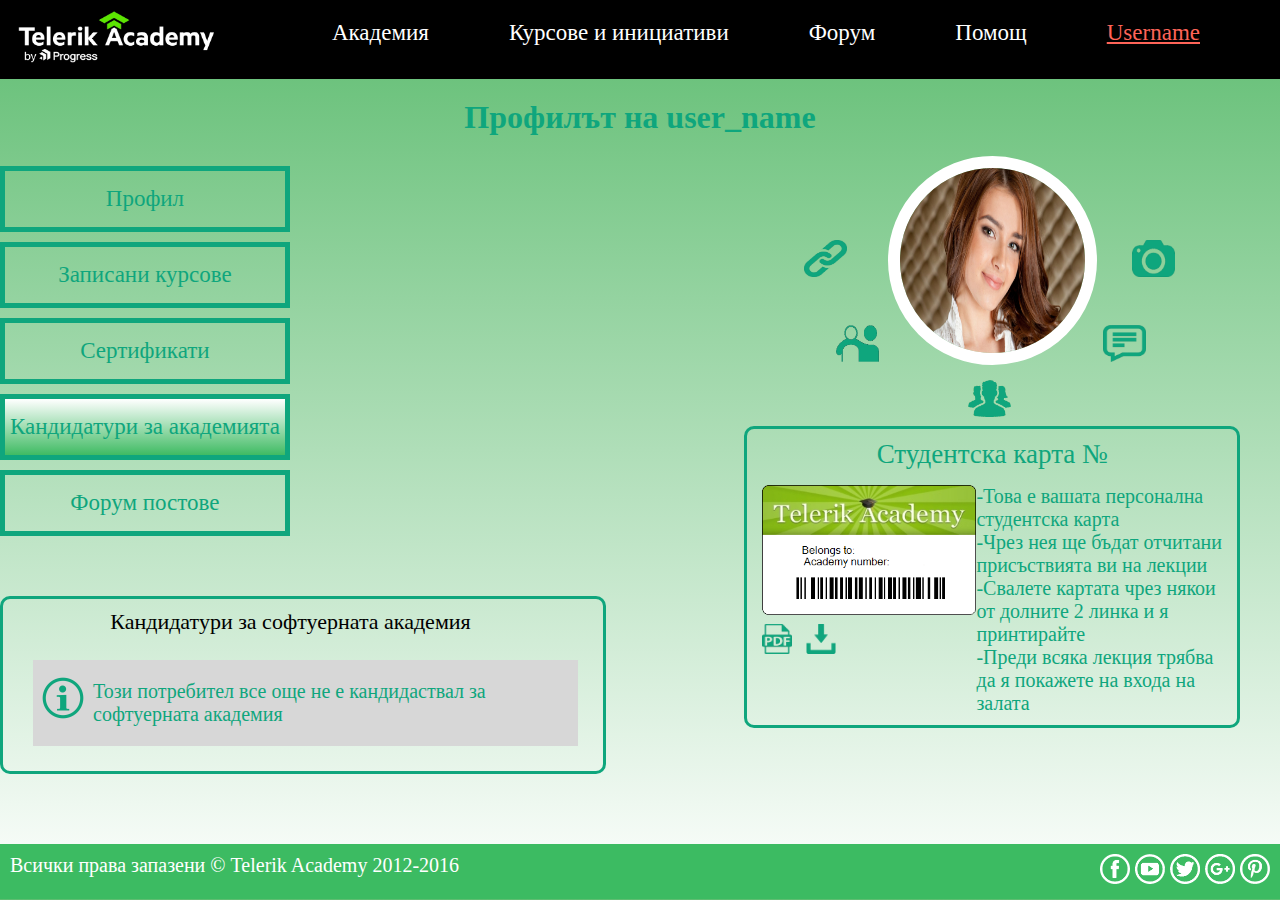
<file: ProfilePage/Prototype/Desktop/candidates-page..html>
<!DOCTYPE html>
<html lang="en">

<head>
    <meta charset="UTF-8">
    <title>Профил</title>
    <link rel="stylesheet" href="./styles/main.css">
</head>

<body>
    <header>
        <nav id="site-nav">
            <ul>
                <li class="left text-center">
                    <img src="./images/telerik-academy-logo.jpg" alt="academy-image" id="academy-logo-image">
                </li>
                <li class="right active"><a href="#">Username</a></li>
                <li class="right"><a href="#">Помощ</a></li>
                <li class="right"><a href="#">Форум</a></li>
                <li class="right"><a href="#">Курсове и инициативи</a></li>
                <li class="right"><a href="#">Академия</a></li>
            </ul>
            <div class="clearfix"></div>
        </nav>
    </header>
    <main>
        <h1 class="text-center">Профилът на user_name</h1>
        <nav id="profile-nav" class="left">
            <ul class="text-center">
                <li>
                    <a href="./index.html">Профил</a>
                </li>
                <li>
                    <a href="./courses-page.html">Записани курсове</a>
                </li>
                <li>
                    <a href="./certificates-page.html">Сертификати</a>
                </li>
                <li class="active">
                    <a href="./candidates-page..html">Кандидатури за академията</a>
                </li>
                <li>
                    <a href="./profile-forum-page.html">Форум постове</a>
                </li>
            </ul>
        </nav>
        <section id="profile-review" class="right">
            <div id="profile-img-container">
                <img src="./images/profile-image.jpg" alt="profile-image" id="profile-image">
                <img src="./images/link-icon.png" alt="link-icon" id="link-icon" class="profile-icon">
                <img src="./images/friends-icon.png" alt="friends-icon" id="friends-icon" class="profile-icon">
                <img src="./images/team-icon.png" alt="friends-icon" id="team-icon" class="profile-icon">
                <img src="./images/messages-icon.png" alt="friends-icon" id="messages-icon" class="profile-icon">
                <img src="./images/screenshot-icon.png" alt="friends-icon" id="screenshot-icon" class="profile-icon">
            </div>
            <div id="student-card-information">
                <h5 class="text-center">Студентска карта №</h5>
                <div class="left">
                    <img src="./images/academy-card.png" alt="student-card" id="student-card-img">
                    <br>
                    <img src="./images/pdf-icon.png" alt="pdf" class="small-icon">
                    <img src="./images/download-icon.png" alt="download" class="small-icon">
                </div>
                <div class="right">
                    <ul>
                        <li>
                            -Това е вашата персонална <br> студентска карта
                        </li>
                        <li>
                            -Чрез нея ще бъдат отчитани <br> присъствията ви на лекции
                        </li>
                        <li>
                            -Свалете картата чрез някои <br> от долните 2 линка и я <br> принтирайте
                        </li>
                        <li>
                            -Преди всяка лекция трябва <br> да я покажете на входа на <br> залата
                        </li>
                    </ul>
                </div>
                <div class="clearfix"></div>
            </div>
        </section>
        <section id="page-information" class="left">
            <div>
                <p id="information-title" class="text-center">Кандидатури за софтуерната академия</p>
                <div id="empty-information-message">
                    <p>Този потребител все още не е кандидаствал за софтуерната академия</p>
                </div>
            </div>
        </section>
        <div class="clearfix"></div>
    </main>
    <footer>
        Всички права запазени &copy; Telerik Academy 2012-2016
        <div id="social-icons">
            <img src="./images/facebook-icon.png" alt="facebook-icon" class="social-icon">
            <img src="./images/youtube-icon.png" alt="youtube-icon" class="social-icon">
            <img src="./images/twitter-icon.png" alt="twitter-icon" class="social-icon">
            <img src="./images/google-icon.png" alt="google-icon" class="social-icon">
            <img src="./images/pinterest-icon.png" alt="pinterest-icon" class="social-icon">
        </div>
        <div class="clearfix"></div>
    </footer>
</body>

</html>
</file>
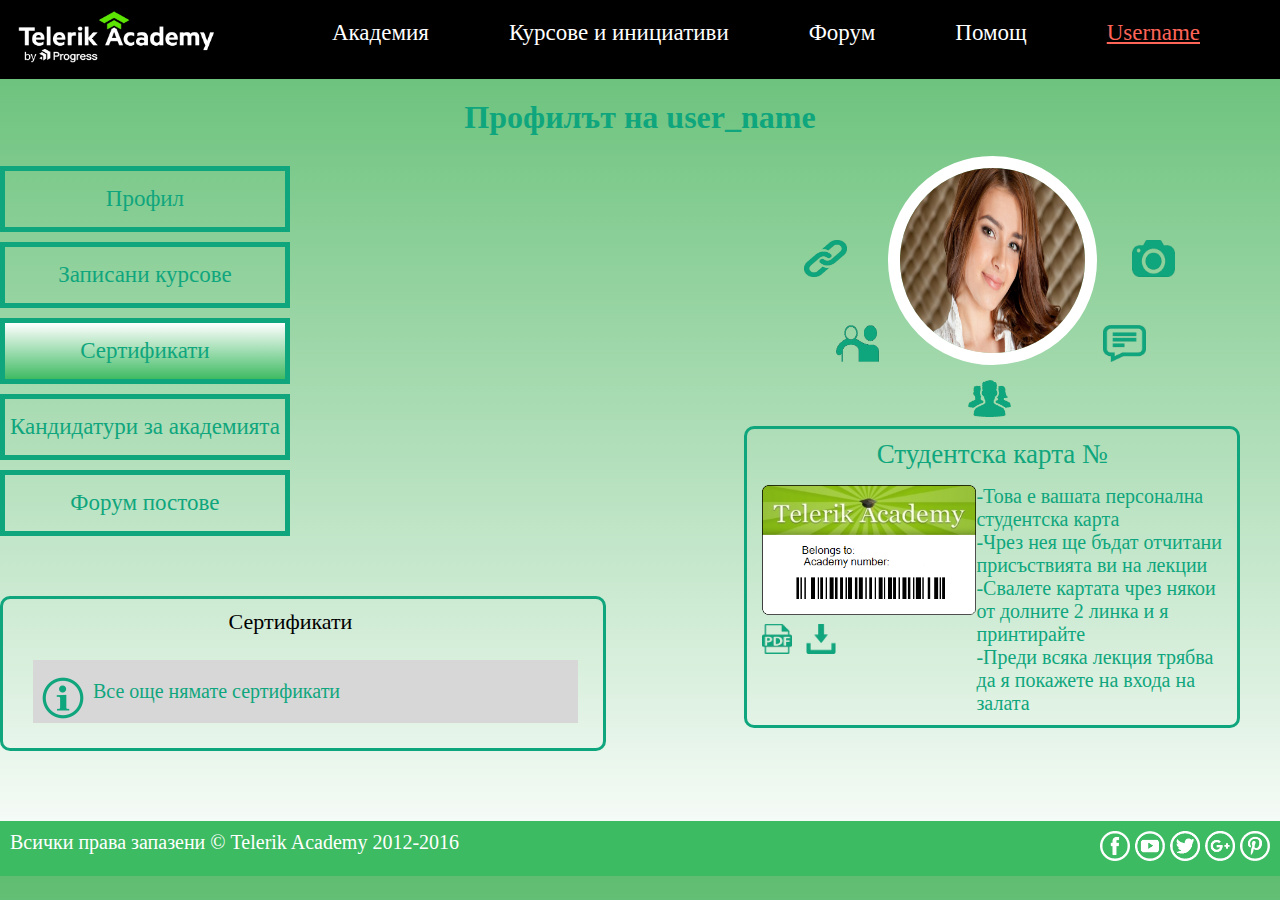
<file: ProfilePage/Prototype/Desktop/certificates-page.html>
<!DOCTYPE html>
<html lang="en">

<head>
    <meta charset="UTF-8">
    <title>Профил</title>
    <link rel="stylesheet" href="./styles/main.css">
</head>

<body>
    <header>
        <nav id="site-nav">
            <ul>
                <li class="left text-center">
                    <img src="./images/telerik-academy-logo.jpg" alt="academy-image" id="academy-logo-image">
                </li>
                <li class="right active"><a href="#">Username</a></li>
                <li class="right"><a href="#">Помощ</a></li>
                <li class="right"><a href="#">Форум</a></li>
                <li class="right"><a href="#">Курсове и инициативи</a></li>
                <li class="right"><a href="#">Академия</a></li>
            </ul>
            <div class="clearfix"></div>
        </nav>
    </header>
    <main>
        <h1 class="text-center">Профилът на user_name</h1>
        <nav id="profile-nav" class="left">
            <ul class="text-center">
                <li>
                    <a href="./index.html">Профил</a>
                </li>
                <li>
                    <a href="./courses-page.html">Записани курсове</a>
                </li>
                <li class="active">
                    <a href="./certificates-page.html">Сертификати</a>
                </li>
                <li>
                    <a href="./candidates-page..html">Кандидатури за академията</a>
                </li>
                <li>
                    <a href="./profile-forum-page.html">Форум постове</a>
                </li>
            </ul>
        </nav>
        <section id="profile-review" class="right">
            <div id="profile-img-container">
                <img src="./images/profile-image.jpg" alt="profile-image" id="profile-image">
                <img src="./images/link-icon.png" alt="link-icon" id="link-icon" class="profile-icon">
                <img src="./images/friends-icon.png" alt="friends-icon" id="friends-icon" class="profile-icon">
                <img src="./images/team-icon.png" alt="friends-icon" id="team-icon" class="profile-icon">
                <img src="./images/messages-icon.png" alt="friends-icon" id="messages-icon" class="profile-icon">
                <img src="./images/screenshot-icon.png" alt="friends-icon" id="screenshot-icon" class="profile-icon">
            </div>
            <div id="student-card-information">
                <h5 class="text-center">Студентска карта №</h5>
                <div class="left">
                    <img src="./images/academy-card.png" alt="student-card" id="student-card-img">
                    <br>
                    <img src="./images/pdf-icon.png" alt="pdf" class="small-icon">
                    <img src="./images/download-icon.png" alt="download" class="small-icon">
                </div>
                <div class="right">
                    <ul>
                        <li>
                            -Това е вашата персонална <br> студентска карта
                        </li>
                        <li>
                            -Чрез нея ще бъдат отчитани <br> присъствията ви на лекции
                        </li>
                        <li>
                            -Свалете картата чрез някои <br> от долните 2 линка и я <br> принтирайте
                        </li>
                        <li>
                            -Преди всяка лекция трябва <br> да я покажете на входа на <br> залата
                        </li>
                    </ul>
                </div>
                <div class="clearfix"></div>
            </div>
        </section>
        <section id="page-information" class="left">
            <div>
                <p id="information-title" class="text-center">Сертификати</p>
                <div id="empty-information-message">
                    <p>Все още нямате сертификати</p>
                </div>
            </div>
        </section>
        <div class="clearfix"></div>
    </main>
    <footer>
        Всички права запазени &copy; Telerik Academy 2012-2016
        <div id="social-icons">
            <img src="./images/facebook-icon.png" alt="facebook-icon" class="social-icon">
            <img src="./images/youtube-icon.png" alt="youtube-icon" class="social-icon">
            <img src="./images/twitter-icon.png" alt="twitter-icon" class="social-icon">
            <img src="./images/google-icon.png" alt="google-icon" class="social-icon">
            <img src="./images/pinterest-icon.png" alt="pinterest-icon" class="social-icon">
        </div>
        <div class="clearfix"></div>
    </footer>
</body>

</html>
</file>
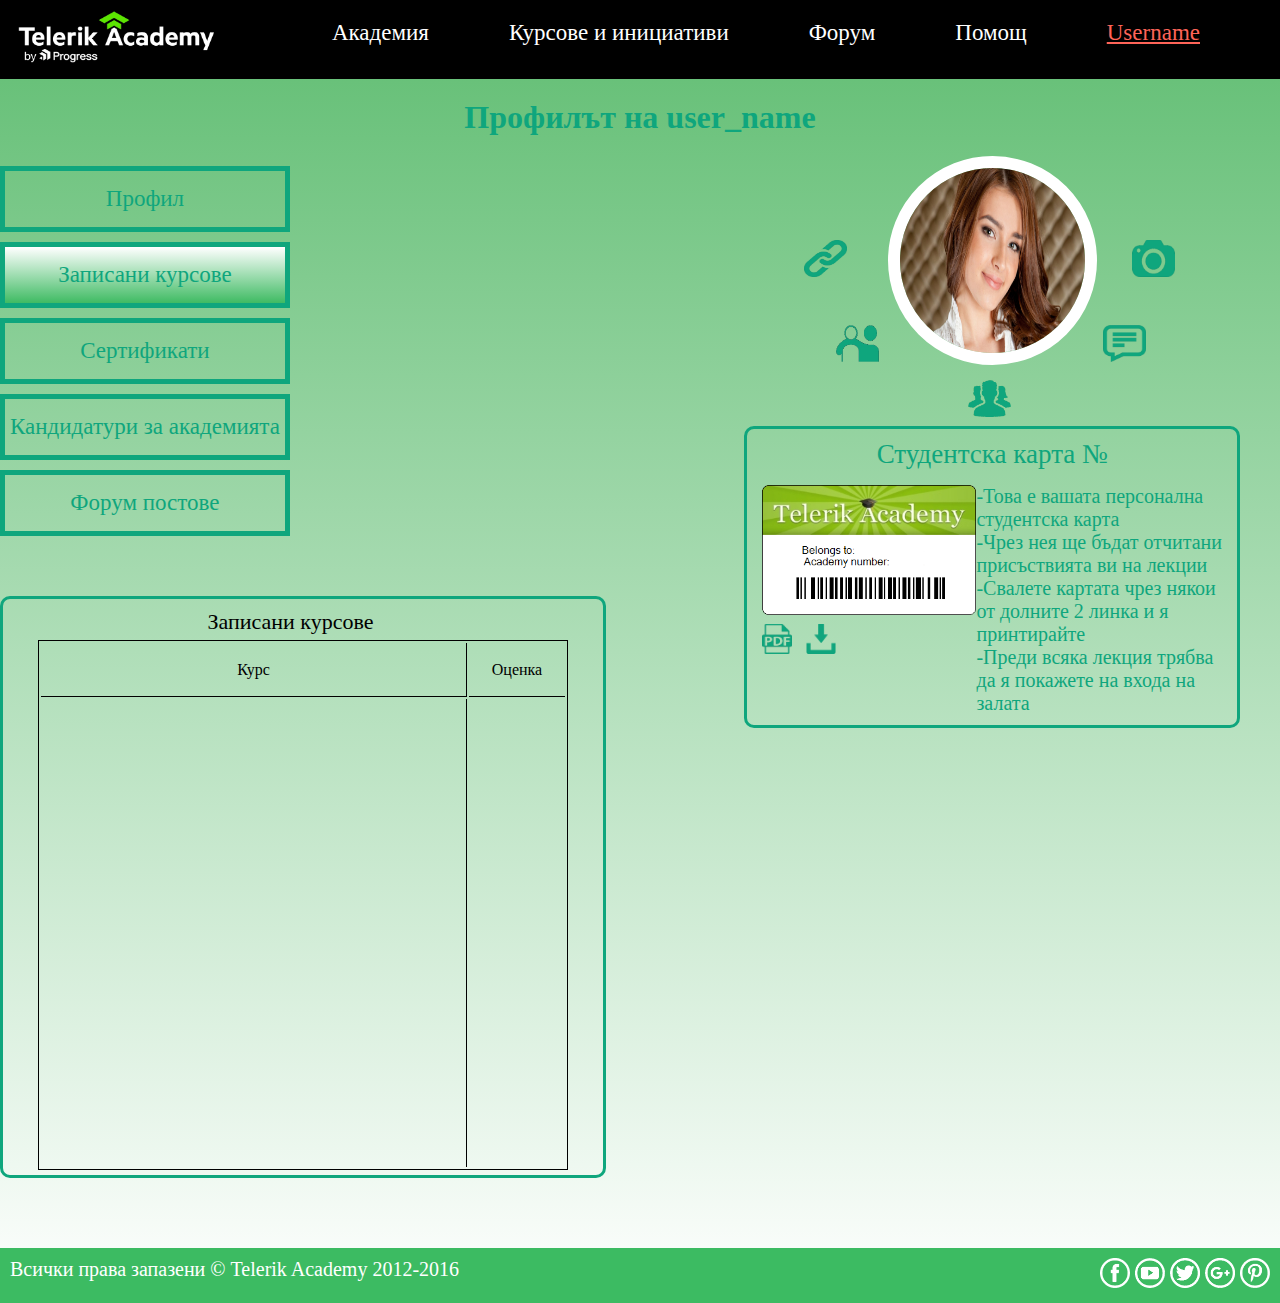
<file: ProfilePage/Prototype/Desktop/courses-page.html>
<!DOCTYPE html>
<html lang="en">

<head>
    <meta charset="UTF-8">
    <title>Профил</title>
    <link rel="stylesheet" href="./styles/main.css">
</head>

<body>
    <header>
        <nav id="site-nav">
            <ul>
                <li class="left text-center">
                    <img src="./images/telerik-academy-logo.jpg" alt="academy-image" id="academy-logo-image">
                </li>
                <li class="right active"><a href="#">Username</a></li>
                <li class="right"><a href="#">Помощ</a></li>
                <li class="right"><a href="#">Форум</a></li>
                <li class="right"><a href="#">Курсове и инициативи</a></li>
                <li class="right"><a href="#">Академия</a></li>
            </ul>
            <div class="clearfix"></div>
        </nav>
    </header>
    <main>
        <h1 class="text-center">Профилът на user_name</h1>
        <nav id="profile-nav" class="left">
            <ul class="text-center">
                <li>
                    <a href="./index.html">Профил</a>
                </li>
                <li class="active">
                    <a href="./courses-page.html">Записани курсове</a>
                </li>
                <li>
                    <a href="./certificates-page.html">Сертификати</a>
                </li>
                <li>
                    <a href="./candidates-page..html">Кандидатури за академията</a>
                </li>
                <li>
                    <a href="./profile-forum-page.html">Форум постове</a>
                </li>
            </ul>
        </nav>
        <section id="profile-review" class="right">
            <div id="profile-img-container">
                <img src="./images/profile-image.jpg" alt="profile-image" id="profile-image">
                <img src="./images/link-icon.png" alt="link-icon" id="link-icon" class="profile-icon">
                <img src="./images/friends-icon.png" alt="friends-icon" id="friends-icon" class="profile-icon">
                <img src="./images/team-icon.png" alt="friends-icon" id="team-icon" class="profile-icon">
                <img src="./images/messages-icon.png" alt="friends-icon" id="messages-icon" class="profile-icon">
                <img src="./images/screenshot-icon.png" alt="friends-icon" id="screenshot-icon" class="profile-icon">
            </div>
            <div id="student-card-information">
                <h5 class="text-center">Студентска карта №</h5>
                <div class="left">
                    <img src="./images/academy-card.png" alt="student-card" id="student-card-img">
                    <br>
                    <img src="./images/pdf-icon.png" alt="pdf" class="small-icon">
                    <img src="./images/download-icon.png" alt="download" class="small-icon">
                </div>
                <div class="right">
                    <ul>
                        <li>
                            -Това е вашата персонална <br> студентска карта
                        </li>
                        <li>
                            -Чрез нея ще бъдат отчитани <br> присъствията ви на лекции
                        </li>
                        <li>
                            -Свалете картата чрез някои <br> от долните 2 линка и я <br> принтирайте
                        </li>
                        <li>
                            -Преди всяка лекция трябва <br> да я покажете на входа на <br> залата
                        </li>
                    </ul>
                </div>
                <div class="clearfix"></div>
            </div>
        </section>
        <section id="page-information" class="left">
            <div>
                <p id="information-title" class="text-center">Записани курсове</p>
                <table id="courses-table">
                    <thead>
                        <tr>
                            <th>Курс</th>
                            <th>Оценка</th>
                        </tr>
                    </thead>
                    <tbody>
                        <tr>
                            <td></td>
                            <td></td>
                        </tr>
                    </tbody>
                </table>
            </div>
        </section>
        <div class="clearfix"></div>
    </main>
    <footer>
        Всички права запазени &copy; Telerik Academy 2012-2016
        <div id="social-icons">
            <img src="./images/facebook-icon.png" alt="facebook-icon" class="social-icon">
            <img src="./images/youtube-icon.png" alt="youtube-icon" class="social-icon">
            <img src="./images/twitter-icon.png" alt="twitter-icon" class="social-icon">
            <img src="./images/google-icon.png" alt="google-icon" class="social-icon">
            <img src="./images/pinterest-icon.png" alt="pinterest-icon" class="social-icon">
        </div>
        <div class="clearfix"></div>
    </footer>
</body>

</html>
</file>
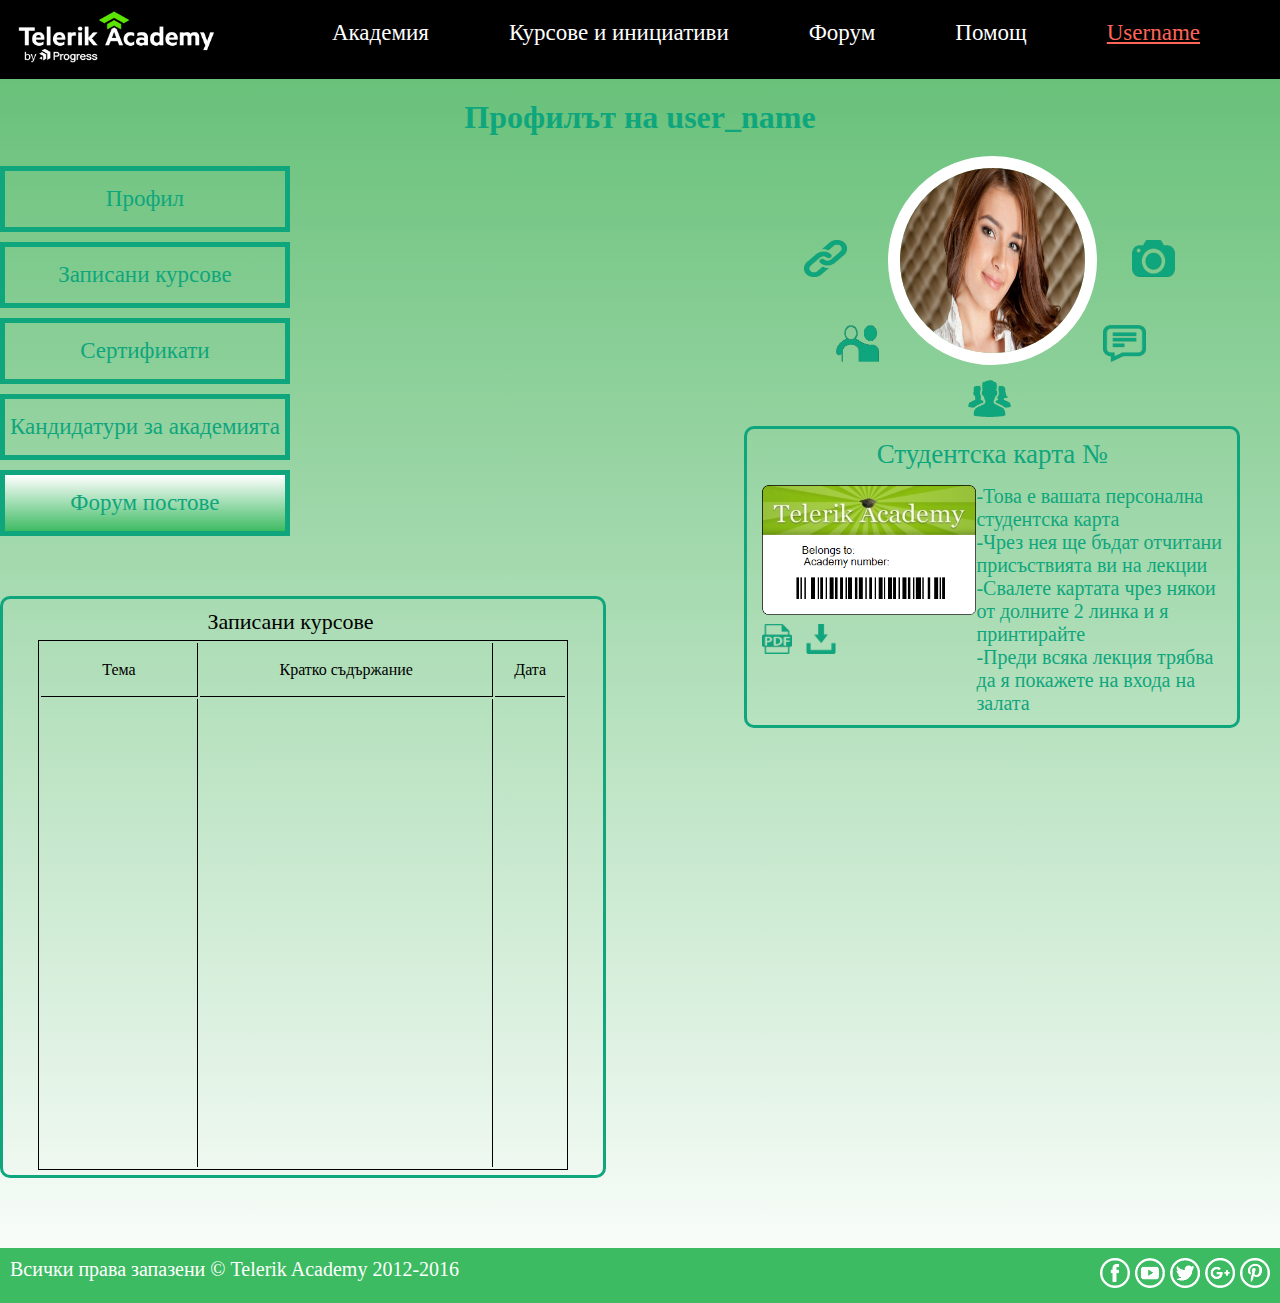
<file: ProfilePage/Prototype/Desktop/profile-forum-page.html>
<!DOCTYPE html>
<html lang="en">

<head>
    <meta charset="UTF-8">
    <title>Профил</title>
    <link rel="stylesheet" href="./styles/main.css">
</head>

<body>
    <header>
        <nav id="site-nav">
            <ul>
                <li class="left text-center">
                    <img src="./images/telerik-academy-logo.jpg" alt="academy-image" id="academy-logo-image">
                </li>
                <li class="right active"><a href="#">Username</a></li>
                <li class="right"><a href="#">Помощ</a></li>
                <li class="right"><a href="#">Форум</a></li>
                <li class="right"><a href="#">Курсове и инициативи</a></li>
                <li class="right"><a href="#">Академия</a></li>
            </ul>
            <div class="clearfix"></div>
        </nav>
    </header>
    <main>
        <h1 class="text-center">Профилът на user_name</h1>
        <nav id="profile-nav" class="left">
            <ul class="text-center">
                <li>
                    <a href="./index.html">Профил</a>
                </li>
                <li>
                    <a href="./courses-page.html">Записани курсове</a>
                </li>
                <li>
                    <a href="./certificates-page.html">Сертификати</a>
                </li>
                <li>
                    <a href="./candidates-page..html">Кандидатури за академията</a>
                </li>
                <li class="active">
                    <a href="./profile-forum-page.html">Форум постове</a>
                </li>
            </ul>
        </nav>
        <section id="profile-review" class="right">
            <div id="profile-img-container">
                <img src="./images/profile-image.jpg" alt="profile-image" id="profile-image">
                <img src="./images/link-icon.png" alt="link-icon" id="link-icon" class="profile-icon">
                <img src="./images/friends-icon.png" alt="friends-icon" id="friends-icon" class="profile-icon">
                <img src="./images/team-icon.png" alt="friends-icon" id="team-icon" class="profile-icon">
                <img src="./images/messages-icon.png" alt="friends-icon" id="messages-icon" class="profile-icon">
                <img src="./images/screenshot-icon.png" alt="friends-icon" id="screenshot-icon" class="profile-icon">
            </div>
            <div id="student-card-information">
                <h5 class="text-center">Студентска карта №</h5>
                <div class="left">
                    <img src="./images/academy-card.png" alt="student-card" id="student-card-img">
                    <br>
                    <img src="./images/pdf-icon.png" alt="pdf" class="small-icon">
                    <img src="./images/download-icon.png" alt="download" class="small-icon">
                </div>
                <div class="right">
                    <ul>
                        <li>
                            -Това е вашата персонална <br> студентска карта
                        </li>
                        <li>
                            -Чрез нея ще бъдат отчитани <br> присъствията ви на лекции
                        </li>
                        <li>
                            -Свалете картата чрез някои <br> от долните 2 линка и я <br> принтирайте
                        </li>
                        <li>
                            -Преди всяка лекция трябва <br> да я покажете на входа на <br> залата
                        </li>
                    </ul>
                </div>
                <div class="clearfix"></div>
            </div>
        </section>
        <section id="page-information" class="left">
            <div>
                <p id="information-title" class="text-center">Записани курсове</p>
                <table id="forum-posts-table">
                    <thead>
                        <tr>
                            <th>Тема</th>
                            <th>Кратко съдържание</th>
                            <th>Дата</th>
                        </tr>
                    </thead>
                    <tbody>
                        <tr>
                            <td></td>
                            <td></td>
                            <td></td>
                        </tr>
                    </tbody>
                </table>
            </div>
        </section>
        <div class="clearfix"></div>
    </main>
    <footer>
        Всички права запазени &copy; Telerik Academy 2012-2016
        <div id="social-icons">
            <img src="./images/facebook-icon.png" alt="facebook-icon" class="social-icon">
            <img src="./images/youtube-icon.png" alt="youtube-icon" class="social-icon">
            <img src="./images/twitter-icon.png" alt="twitter-icon" class="social-icon">
            <img src="./images/google-icon.png" alt="google-icon" class="social-icon">
            <img src="./images/pinterest-icon.png" alt="pinterest-icon" class="social-icon">
        </div>
        <div class="clearfix"></div>
    </footer>
</body>

</html>
</file>
<file: HomePage/Prototype/styles/main.css>
* {
    margin: 0;
    padding: 0
}

.clearfix::after {
    content: "";
    display: block;
    clear: both
}

.left {
    float: left
}

.right {
    float: right
}

.text-center {
    text-align: center
}

.bolder {
    font-weight: bold
}

body {
    /* Permalink - use to edit and share this gradient: http://colorzilla.com/gradient-editor/#5dbe71+0,a5dab0+27,a5dab0+41,5dbe71+54,a5dab0+100,5dbe71+100,ffffff+100,5dbe71+101 */
    background: #5dbe71;
    /* Old browsers */
    background: -moz-linear-gradient(top, #5dbe71 0%, #a5dab0 27%, #a5dab0 41%, #5dbe71 54%, #a5dab0 100%, #5dbe71 100%, #ffffff 100%, #5dbe71 101%);
    /* FF3.6-15 */
    background: -webkit-linear-gradient(top, #5dbe71 0%, #a5dab0 27%, #a5dab0 41%, #5dbe71 54%, #a5dab0 100%, #5dbe71 100%, #ffffff 100%, #5dbe71 101%);
    /* Chrome10-25,Safari5.1-6 */
    background: linear-gradient(to bottom, #5dbe71 0%, #a5dab0 27%, #a5dab0 41%, #5dbe71 54%, #a5dab0 100%, #5dbe71 100%, #ffffff 100%, #5dbe71 101%);
    /* W3C, IE10+, FF16+, Chrome26+, Opera12+, Safari7+ */
    filter: progid: DXImageTransform.Microsoft.gradient( startColorstr='#5dbe71', endColorstr='#5dbe71', GradientType=0);
    /* IE6-9 */
    font-family: 'Roboto', sans-serif
}

section {
    margin: 20px 40px;
}

section:not(:last-child) {
    margin-bottom: 50px
}

ul {
    list-style-type: none
}

h1 {
    position: relative;
    margin: 0px 40px 50px;
    font-size: 50px;
    font-weight: inherit;
    color: #FFFFFF;
    clear: both
}

h1::after {
    position: relative;
    top: 35px;
    left: 25px;
    content: url("../images/ninja-image.png");
}

h2 {
    clear: both;
    margin: 15px 0;
    font-size: 34px;
    font-weight: inherit;
    color: #FFFFFF
}

h5 {
    padding-bottom: 15px;
    color: #0FA67D;
    font-size: 27px;
    font-weight: inherit
}

a {
    color: #2E8EB8;
    text-decoration: none;
    font-size: 20px
}

a:hover {
    color: #FF6357
}

p {
    font-size: 22px;
    color: #FFFFFF
}

#site-nav {
    background-color: #000000;
}

#site-nav ul li {
    display: inline-block;
}

#academy-logo-image {
    margin: 0;
    width: 220px;
    height: 65px;
}

#site-nav ul li a {
    display: inline-block;
    margin: 20px 80px 0 0;
    color: #FFFFFF
}

#site-nav ul li.active a {
    color: #FE6458;
    text-decoration: underline
}

#site-nav ul li:hover a {
    text-decoration: underline
}

.new-course-button {
    margin: 10px 10px 10px 0;
    padding: 15px 25px;
    background-color: #FFFFFF;
    border: 2px solid #949CA7;
    color: #606E77
}

.new-course-button:hover {
    box-shadow: 0 0 15px #FFFFFF
}

.video-container {
    position: relative;
    width: 235px;
    height: 220px;
    float: left;
    margin-right: 35px
}

.video-img {
    width: 210px;
    height: 125px;
    border: 4px solid #FFFFFF
}

.video-btn {
    position: absolute;
    bottom: 0;
    left: 25px;
    padding: 11px 15px;
    background-color: #D94819;
    border: none;
    font-size: 13px;
    color: #FFFFFF
}

footer {
    background-color: #3CBB62;
    color: #FFFFFF;
    font-size: 20px
}

#home-footer {
    padding: 5px 70px;
    background-color: #D9D9D9
}

#home-footer>div {
    margin: 0 30px
}

#home-footer a {
    font-size: 13px;
    color: #000000
}

#home-footer ul a::before {
    content: url("../images/footer-icon.png");
    margin: 3px;
}

#site-footer {
    padding: 10px
}

#social-icons {
    float: right
}

.social-icon {
    height: 30px
}
</file>
<file: ProfilePage/Prototype/styles/main.css>
* {
    margin: 0;
    padding: 0;
}

.clearfix::after {
    content: "";
    display: block;
    clear: both
}

.left {
    float: left
}

.right {
    float: right
}

.text-center {
    text-align: center;
}

body {
    /* Permalink - use to edit and share this gradient: http://colorzilla.com/gradient-editor/#5fbd71+0,ffffff+100 */
    background: #5fbd71;
    /* Old browsers */
    background: -moz-linear-gradient(top, #5fbd71 0%, #ffffff 100%);
    /* FF3.6-15 */
    background: -webkit-linear-gradient(top, #5fbd71 0%, #ffffff 100%);
    /* Chrome10-25,Safari5.1-6 */
    background: linear-gradient(to bottom, #5fbd71 0%, #ffffff 100%);
    /* W3C, IE10+, FF16+, Chrome26+, Opera12+, Safari7+ */
    filter: progid: DXImageTransform.Microsoft.gradient( startColorstr='#5fbd71', endColorstr='#ffffff', GradientType=0);
    /* IE6-9 */
    font-family: 'Roboto', sans-serif
}

ul {
    list-style-type: none
}

h1 {
    margin-top: 20px;
    color: #0FA67D;
    clear: both
}

h5 {
    padding-bottom: 15px;
    color: #0FA67D;
    font-size: 27px;
    font-weight: inherit
}

a {
    text-decoration: none;
    font-size: 22px
}

section,
#profile-nav {
    margin: 20px 40px 20px 0
}

#site-nav {
    background-color: #000000;
}

#site-nav ul li {
    display: inline-block;
}

#academy-logo-image {
    margin: 0;
    width: 220px;
    height: 65px;
}

#site-nav ul li a {
    display: inline-block;
    margin: 20px 80px 0 0;
    color: #FFFFFF
}

#site-nav ul li.active a {
    color: #FE6458;
    text-decoration: underline
}

#site-nav ul li:hover a {
    text-decoration: underline
}

#profile-nav li {
    margin: 10px 0;
    padding: 15px 5px;
    border: 5px solid #0FA67D
}

#profile-nav li:hover {
    background-color: #10A57B
}

#profile-nav li.active {
    /* Permalink - use to edit and share this gradient: http://colorzilla.com/gradient-editor/#ffffff+0,3fbb63+100,207cca+100,7db9e8+100 */
    background: #ffffff;
    /* Old browsers */
    background: -moz-linear-gradient(top, #ffffff 0%, #3fbb63 100%, #207cca 100%, #7db9e8 100%);
    /* FF3.6-15 */
    background: -webkit-linear-gradient(top, #ffffff 0%, #3fbb63 100%, #207cca 100%, #7db9e8 100%);
    /* Chrome10-25,Safari5.1-6 */
    background: linear-gradient(to bottom, #ffffff 0%, #3fbb63 100%, #207cca 100%, #7db9e8 100%);
    /* W3C, IE10+, FF16+, Chrome26+, Opera12+, Safari7+ */
    filter: progid: DXImageTransform.Microsoft.gradient( startColorstr='#ffffff', endColorstr='#7db9e8', GradientType=0);
    /* IE6-9 */
}

#profile-nav li a {
    color: #0FA67D;
}

#profile-nav li:hover a {
    color: #FFFFFF
}

#page-information>div {
    margin: 10px 0 50px 0;
    padding: 5px 0 0 5px;
    width: 595px;
    border: 3px solid #0FA67D;
    border-radius: 10px
}

#page-information div p {
    margin: 5px 30px 5px 0;
    font-weight: inherit
}

#information-title {
    font-size: 22px
}

#empty-information-message {
    margin: 25px;
    padding: 15px;
    background-color: #D7D7D7
}

#empty-information-message p {
    position: relative;
    padding: 0 45px;
    font-size: 20px;
    color: #0FA67D
}

#empty-information-message p::before {
    content: url("../images/info-icon.png");
    position: absolute;
    top: -7px;
    left: -10px
}

#courses-table,
#forum-posts-table {
    margin: 5px 30px;
    width: 530px;
    height: 530px;
    border: 1px solid #000000
}

#courses-table th,
#forum-posts-table th {
    height: 53px;
    border-bottom: 1px solid #000000;
    font-weight: normal
}

#courses-table th:not(:last-child),
#courses-table td:not(:last-child),
#forum-posts-table th:not(:last-child),
#forum-posts-table td:not(:last-child) {
    border-right: 1px solid #000000
}

#courses-table th:first-child {
    width: 425px
}

#forum-posts-table th:first-child {
    width: 156px
}

#profile-image {
    position: relative;
    width: 185px;
    height: 185px;
    display: block;
    margin: 0 auto;
    border: 12px solid #FFFFFF;
    border-radius: 50%
}

.profile-icon {
    width: 43px;
    height: 37px;
}

#link-icon {
    position: relative;
    top: -125px;
    left: 60px
}

#friends-icon {
    position: relative;
    top: -40px;
    left: 45px;
}

#team-icon {
    position: relative;
    top: 15px;
    left: 130px
}

#messages-icon {
    position: relative;
    top: -40px;
    left: 218px;
}

#screenshot-icon {
    position: relative;
    top: -125px;
    left: 200px
}

#student-card-information {
    margin: 20px 0;
    padding: 10px 15px;
    border: 3px solid #0FA67D;
    border-radius: 10px
}

#student-card-img {
    width: 214px;
    height: 130px
}

.small-icon {
    width: 30px;
    height: 30px;
    margin: 5px 10px 0 0;
}

#student-card-information li {
    font-size: 16px;
    color: #0FA67D
}

footer {
    padding: 10px;
    background-color: #3CBB62;
    color: #FFFFFF;
    font-size: 20px
}

#social-icons {
    float: right
}

.social-icon {
    height: 30px
}
</file>
<file: ProfilePage/Prototype/Desktop/styles/main.css>
* {
    margin: 0;
    padding: 0;
}

.clearfix::after {
    content: "";
    display: block;
    clear: both
}

.left {
    float: left
}

.right {
    float: right
}

.text-center {
    text-align: center;
}

body {
    /* Permalink - use to edit and share this gradient: http://colorzilla.com/gradient-editor/#5fbd71+0,ffffff+100 */
    background: #5fbd71;
    /* Old browsers */
    background: -moz-linear-gradient(top, #5fbd71 0%, #ffffff 100%);
    /* FF3.6-15 */
    background: -webkit-linear-gradient(top, #5fbd71 0%, #ffffff 100%);
    /* Chrome10-25,Safari5.1-6 */
    background: linear-gradient(to bottom, #5fbd71 0%, #ffffff 100%);
    /* W3C, IE10+, FF16+, Chrome26+, Opera12+, Safari7+ */
    filter: progid: DXImageTransform.Microsoft.gradient( startColorstr='#5fbd71', endColorstr='#ffffff', GradientType=0);
    /* IE6-9 */
}

ul {
    list-style-type: none
}

h1 {
    margin-top: 20px;
    color: #0FA67D;
    clear: both
}

h5 {
    padding-bottom: 15px;
    color: #0FA67D;
    font-size: 27px;
    font-weight: inherit
}

a {
    text-decoration: none;
    font-size: 23px
}

section,
#profile-nav {
    margin: 20px 40px 20px 0
}

#site-nav {
    background-color: #000000;
}

#site-nav ul li {
    display: inline-block;
}

#academy-logo-image {
    margin: 0;
    width: 230px;
    height: 75px;
}

#site-nav ul li a {
    display: inline-block;
    margin: 20px 80px 0 0;
    color: #FFFFFF
}

#site-nav ul li.active a {
    color: #FE6458;
    text-decoration: underline
}

#site-nav ul li:hover a {
    text-decoration: underline
}

#profile-nav li {
    margin: 10px 0;
    padding: 15px 5px;
    border: 5px solid #0FA67D
}

#profile-nav li:hover {
    background-color: #10A57B
}

#profile-nav li.active {
    /* Permalink - use to edit and share this gradient: http://colorzilla.com/gradient-editor/#ffffff+0,3fbb63+100,207cca+100,7db9e8+100 */
    background: #ffffff;
    /* Old browsers */
    background: -moz-linear-gradient(top, #ffffff 0%, #3fbb63 100%, #207cca 100%, #7db9e8 100%);
    /* FF3.6-15 */
    background: -webkit-linear-gradient(top, #ffffff 0%, #3fbb63 100%, #207cca 100%, #7db9e8 100%);
    /* Chrome10-25,Safari5.1-6 */
    background: linear-gradient(to bottom, #ffffff 0%, #3fbb63 100%, #207cca 100%, #7db9e8 100%);
    /* W3C, IE10+, FF16+, Chrome26+, Opera12+, Safari7+ */
    filter: progid: DXImageTransform.Microsoft.gradient( startColorstr='#ffffff', endColorstr='#7db9e8', GradientType=0);
    /* IE6-9 */
}

#profile-nav li a {
    color: #0FA67D;
}

#profile-nav li:hover a {
    color: #FFFFFF
}

#page-information>div {
    margin: 10px 0 50px 0;
    padding: 5px 0 0 5px;
    width: 595px;
    border: 3px solid #0FA67D;
    border-radius: 10px
}

#page-information div p {
    margin: 5px 30px 5px 0;
    font-weight: inherit
}

#information-title {
    font-size: 22px
}

#empty-information-message {
    margin: 25px;
    padding: 15px;
    background-color: #D7D7D7
}

#empty-information-message p {
    position: relative;
    padding: 0 45px;
    font-size: 20px;
    color: #0FA67D
}

#empty-information-message p::before {
    content: url("../images/info-icon.png");
    position: absolute;
    top: -7px;
    left: -10px
}

#courses-table,
#forum-posts-table {
    margin: 5px 30px;
    width: 530px;
    height: 530px;
    border: 1px solid #000000
}

#courses-table th,
#forum-posts-table th {
    height: 53px;
    border-bottom: 1px solid #000000;
    font-weight: normal
}

#courses-table th:not(:last-child),
#courses-table td:not(:last-child),
#forum-posts-table th:not(:last-child),
#forum-posts-table td:not(:last-child) {
    border-right: 1px solid #000000
}

#courses-table th:first-child {
    width: 425px
}

#forum-posts-table th:first-child {
    width: 156px
}

#profile-image {
    position: relative;
    width: 185px;
    height: 185px;
    display: block;
    margin: 0 auto;
    border: 12px solid #FFFFFF;
    border-radius: 50%
}

.profile-icon {
    width: 43px;
    height: 37px;
}

#link-icon {
    position: relative;
    top: -125px;
    left: 60px
}

#friends-icon {
    position: relative;
    top: -40px;
    left: 45px;
}

#team-icon {
    position: relative;
    top: 15px;
    left: 130px
}

#messages-icon {
    position: relative;
    top: -40px;
    left: 218px;
}

#screenshot-icon {
    position: relative;
    top: -125px;
    left: 200px
}

#student-card-information {
    margin: 20px 0;
    padding: 10px 15px;
    border: 3px solid #0FA67D;
    border-radius: 10px
}

#student-card-img {
    width: 214px;
    height: 130px
}

.small-icon {
    width: 30px;
    height: 30px;
    margin: 5px 10px 0 0;
}

#student-card-information li {
    font-size: 20px;
    color: #0FA67D
}

footer {
    padding: 10px;
    background-color: #3CBB62;
    color: #FFFFFF;
    font-size: 20px
}

#social-icons {
    float: right
}

.social-icon {
    height: 30px
}
</file>
